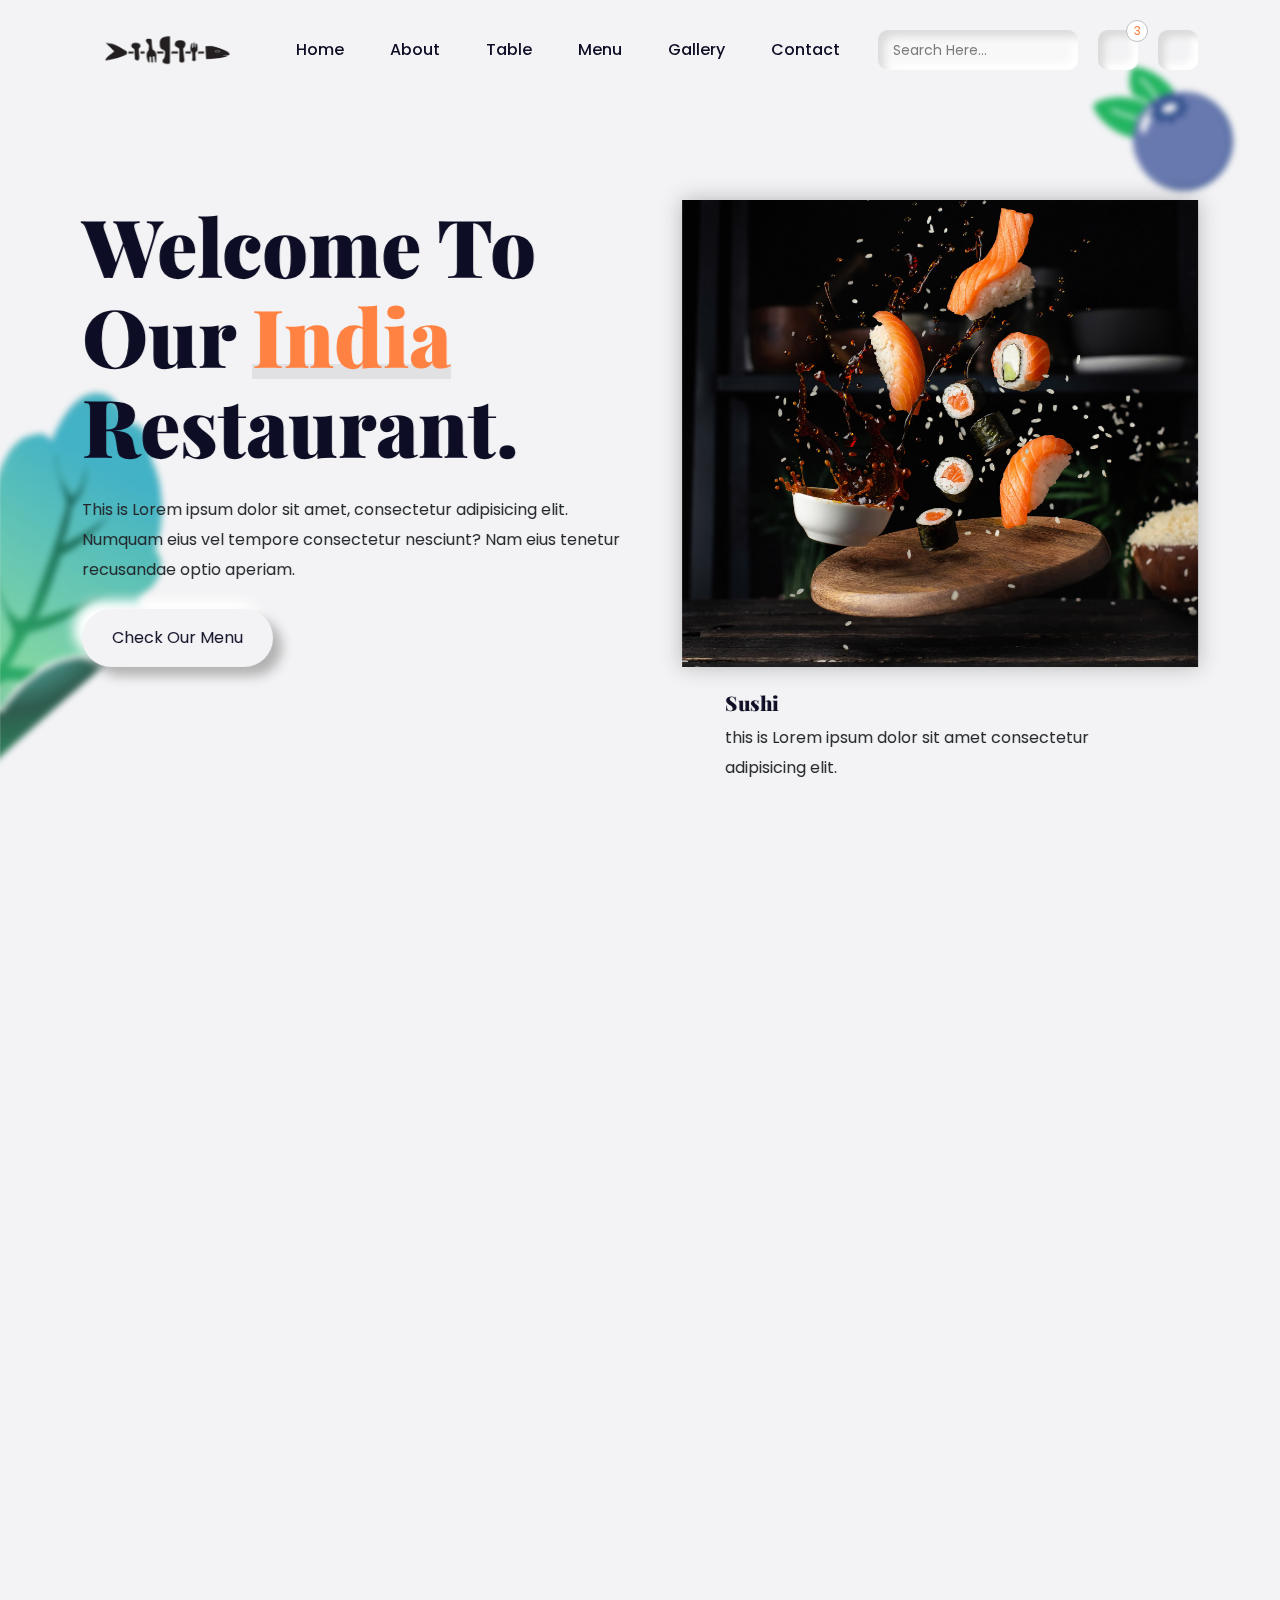
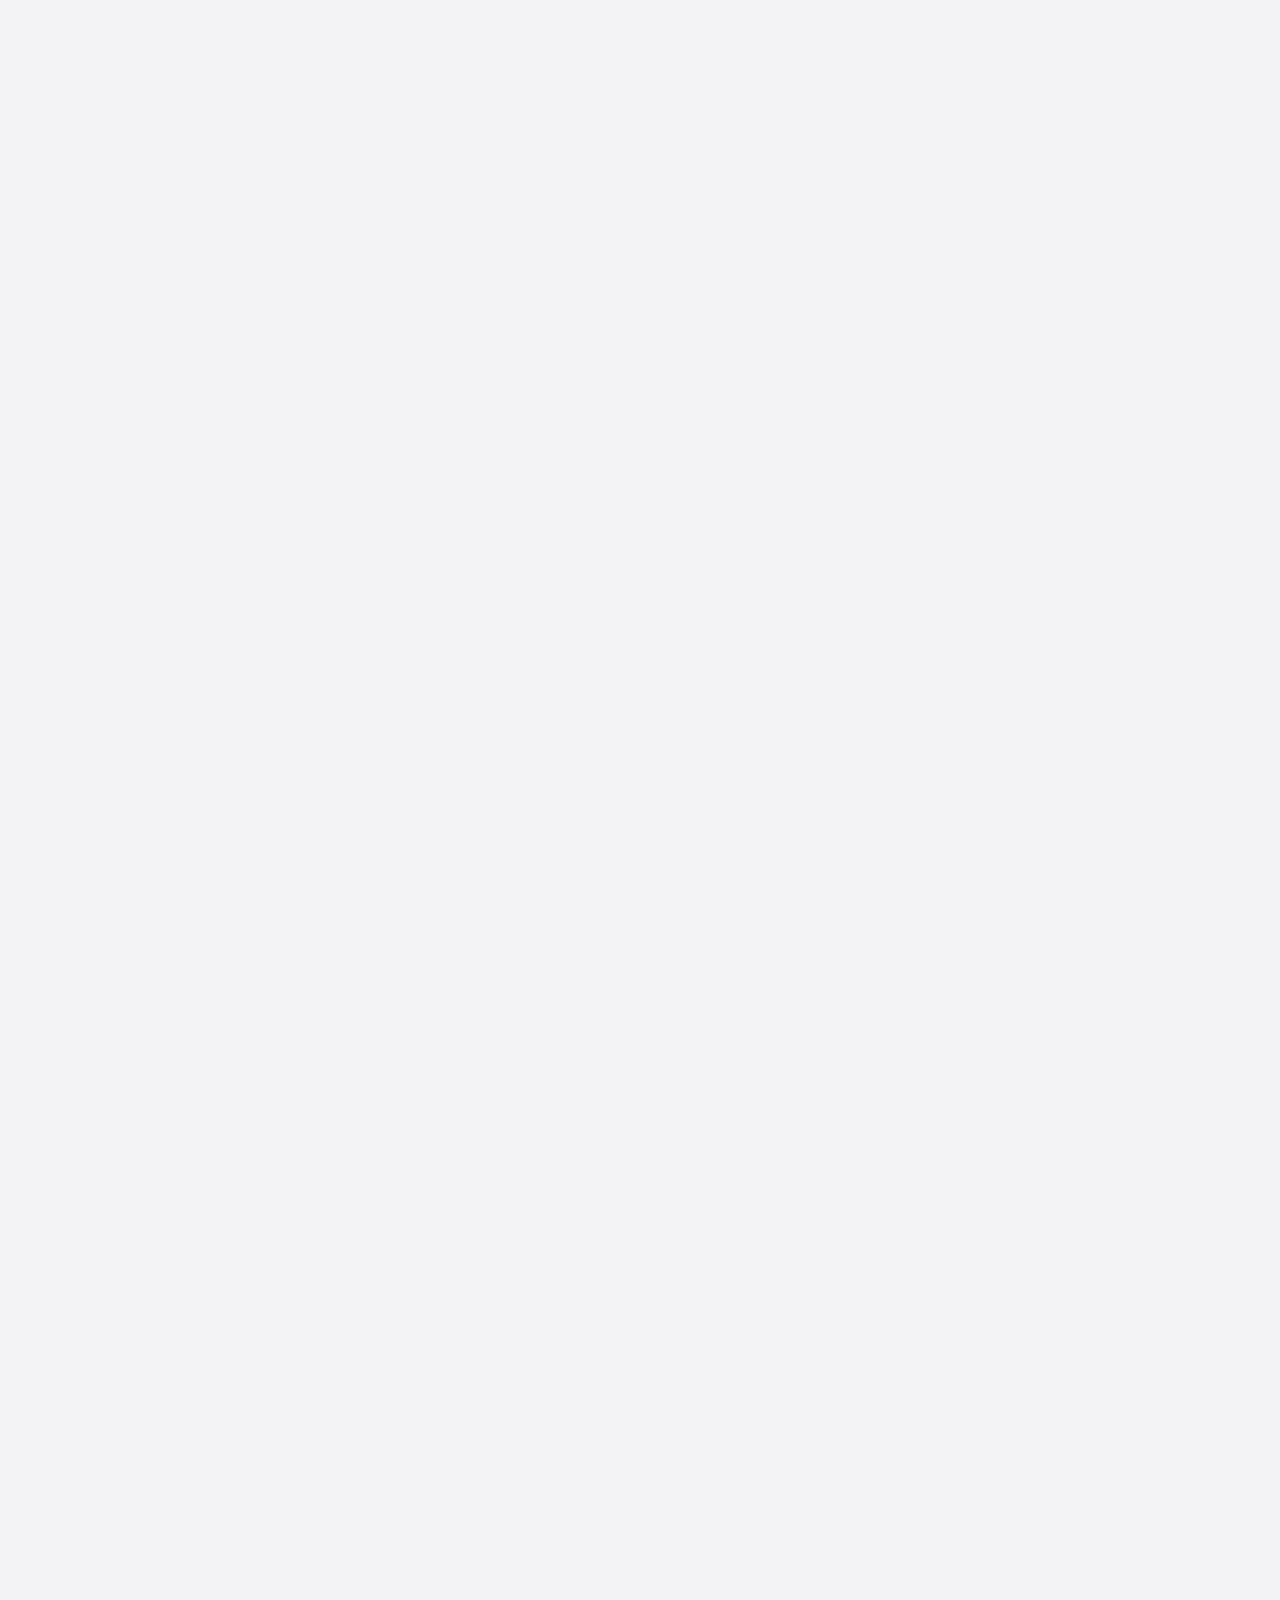
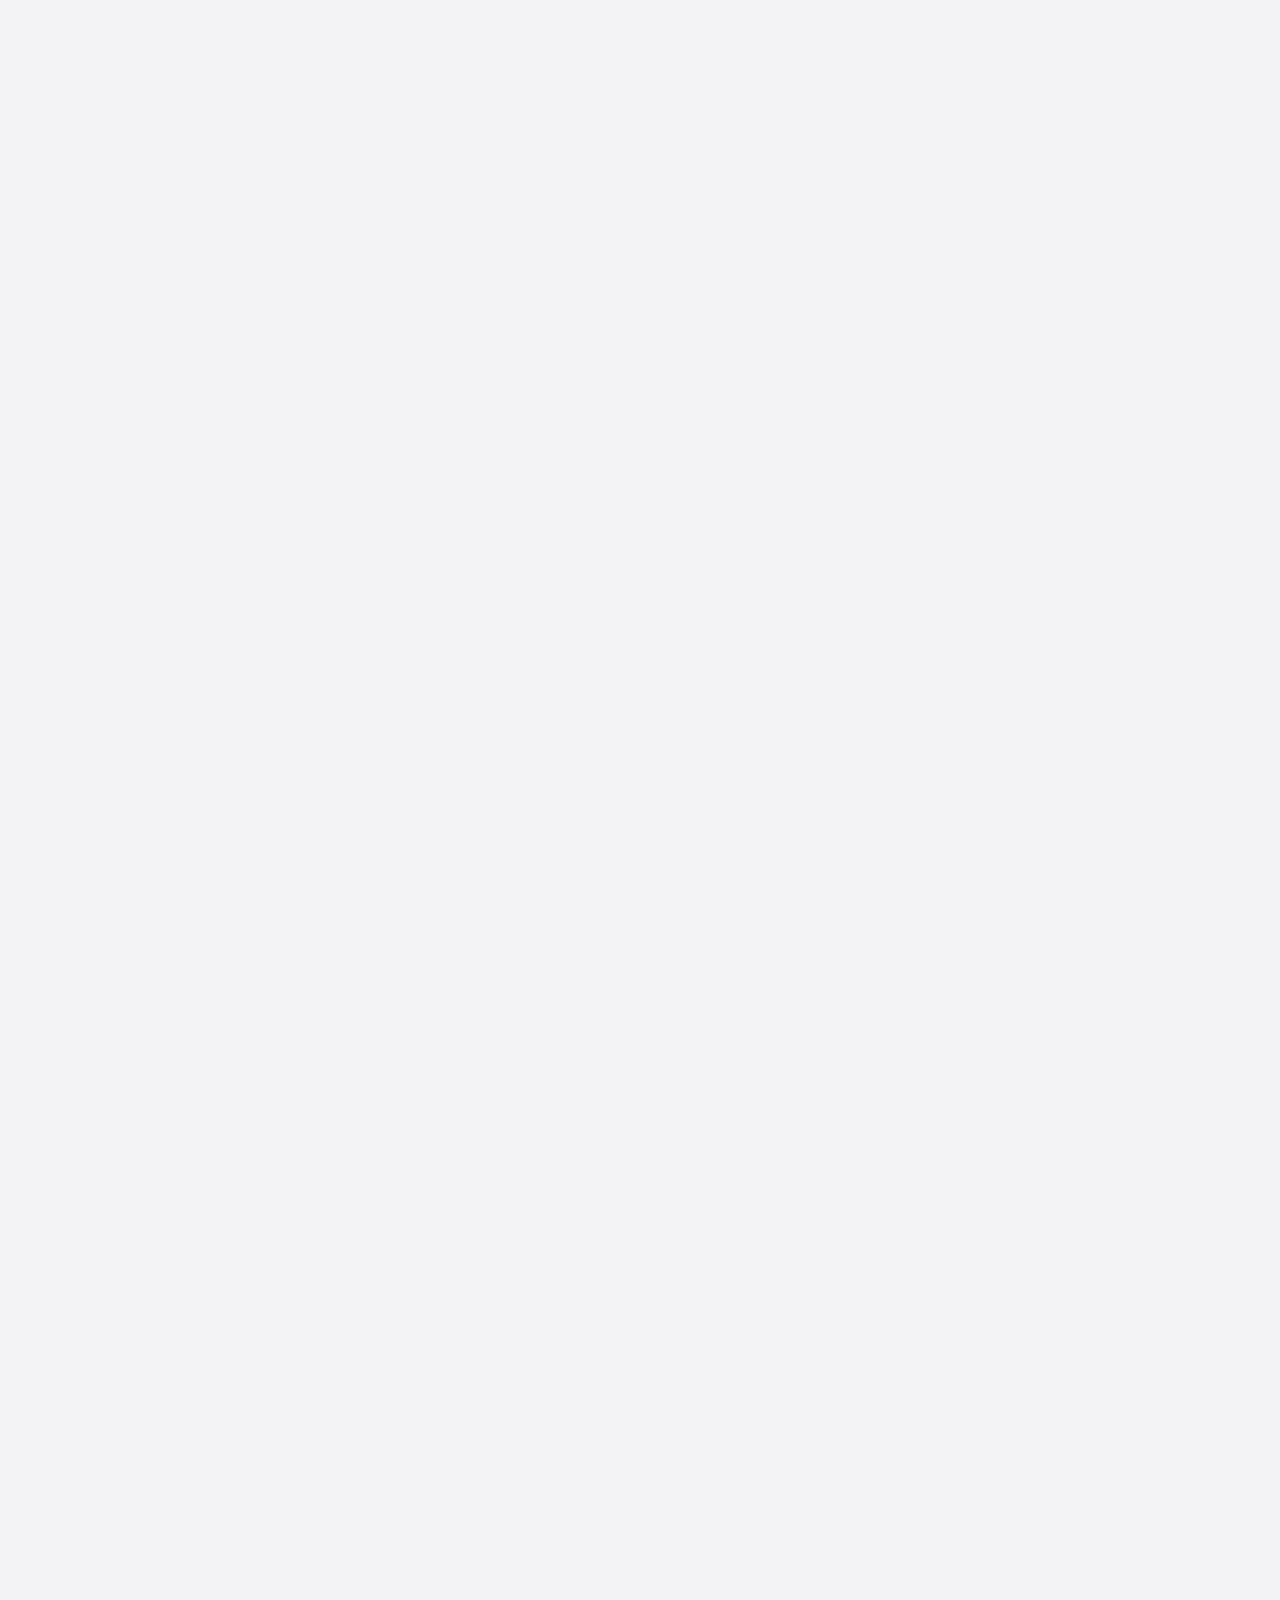
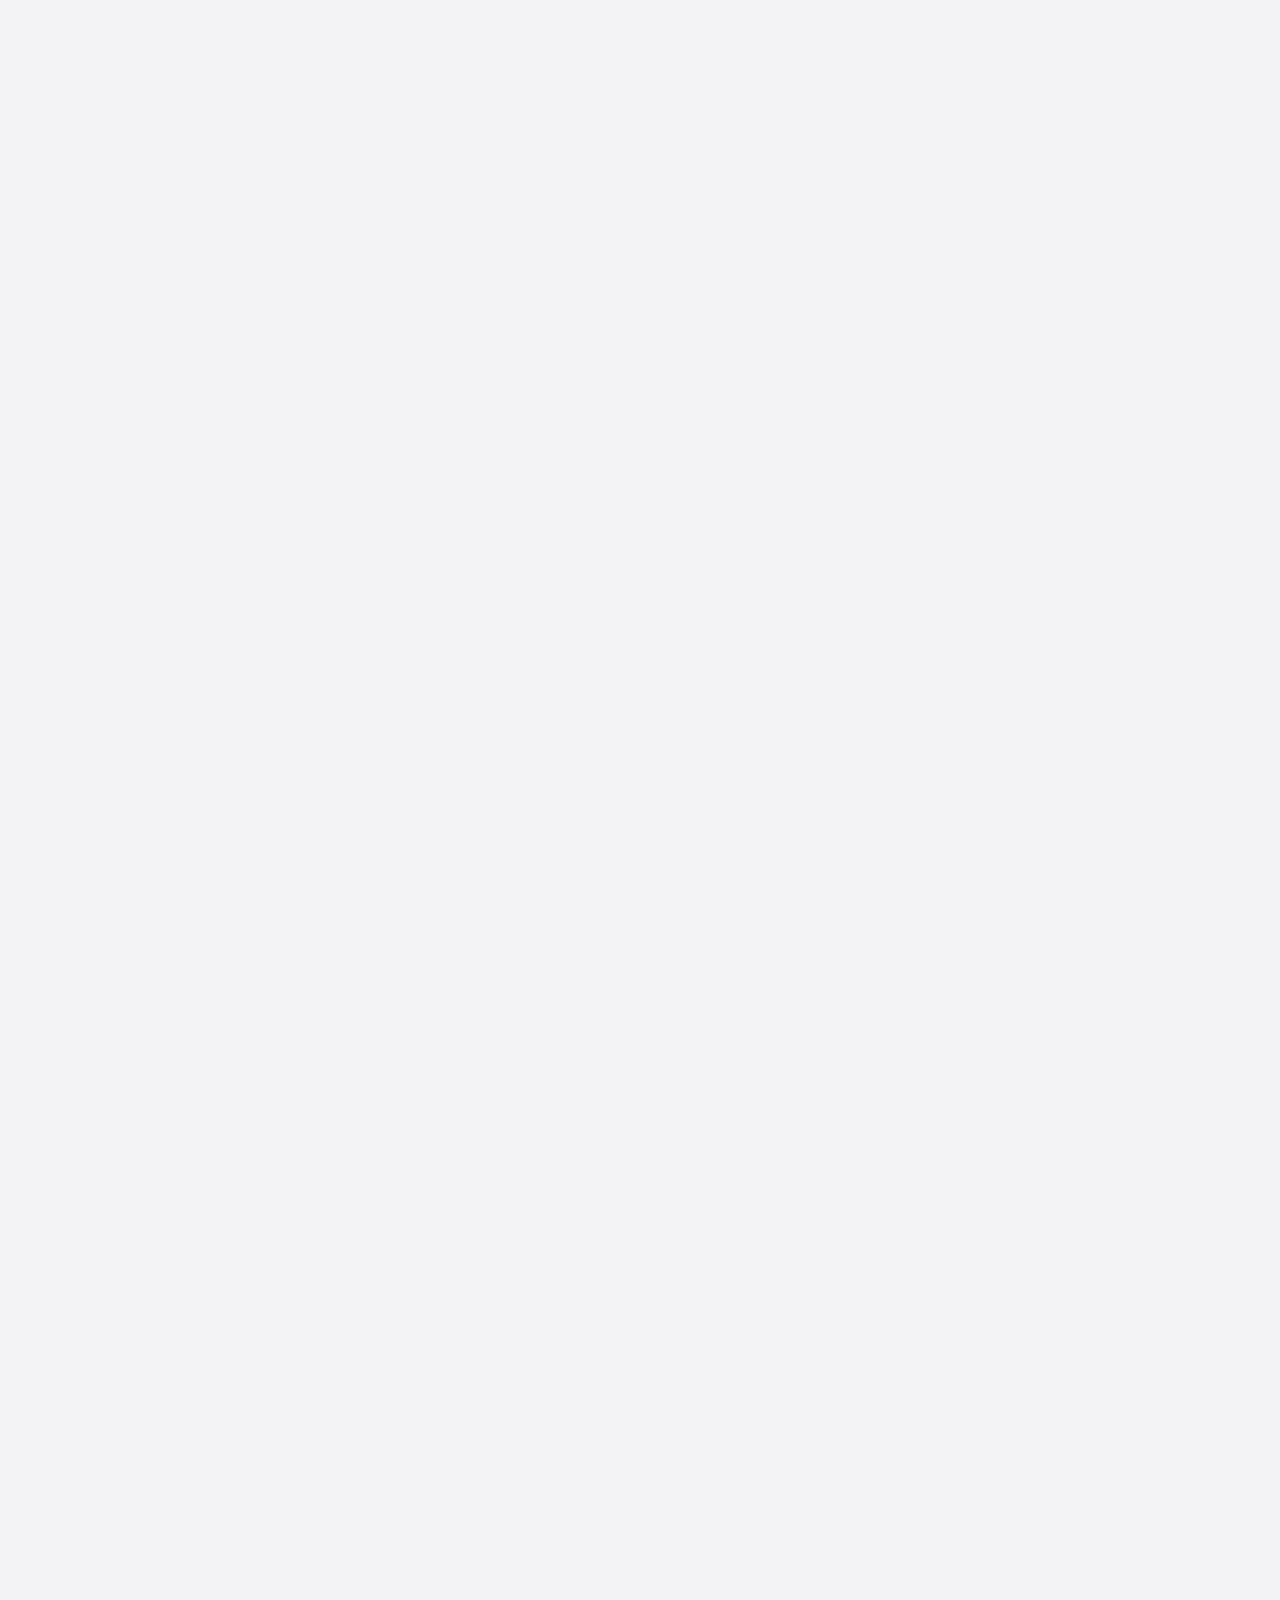
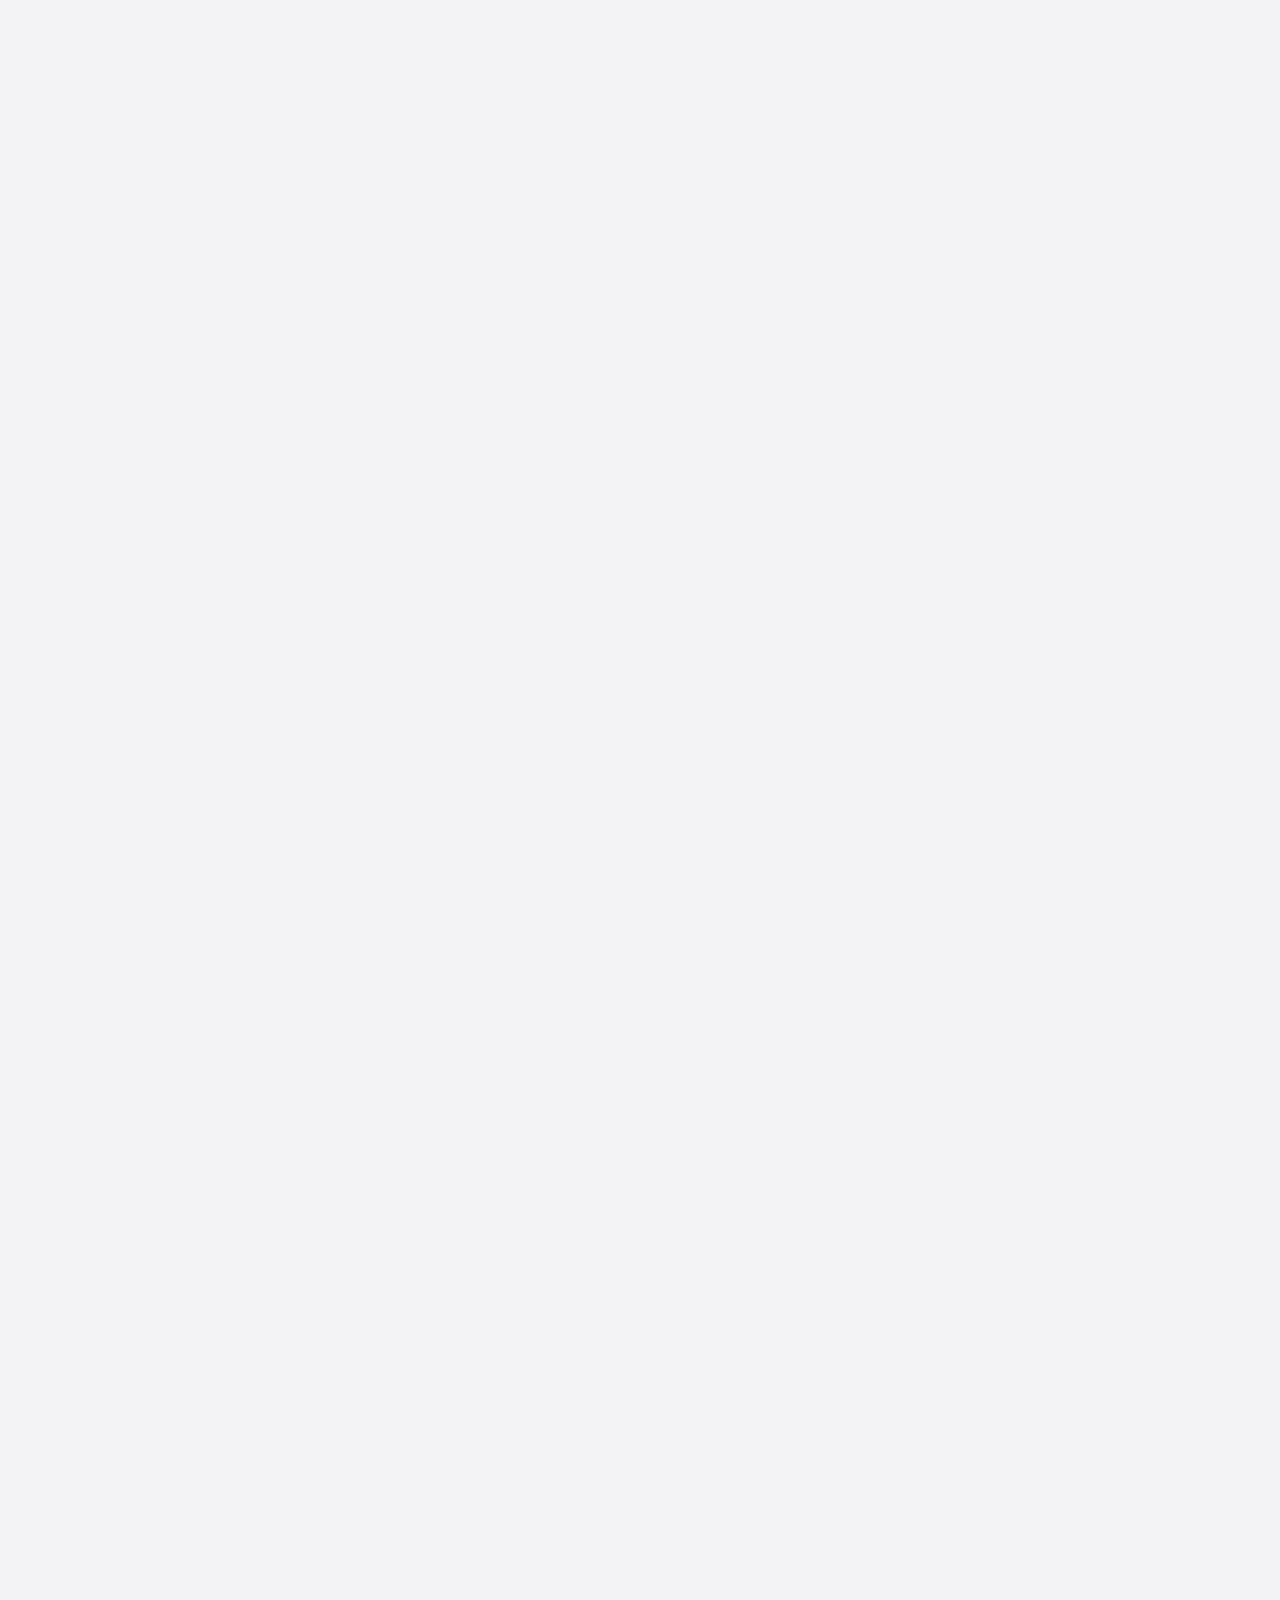
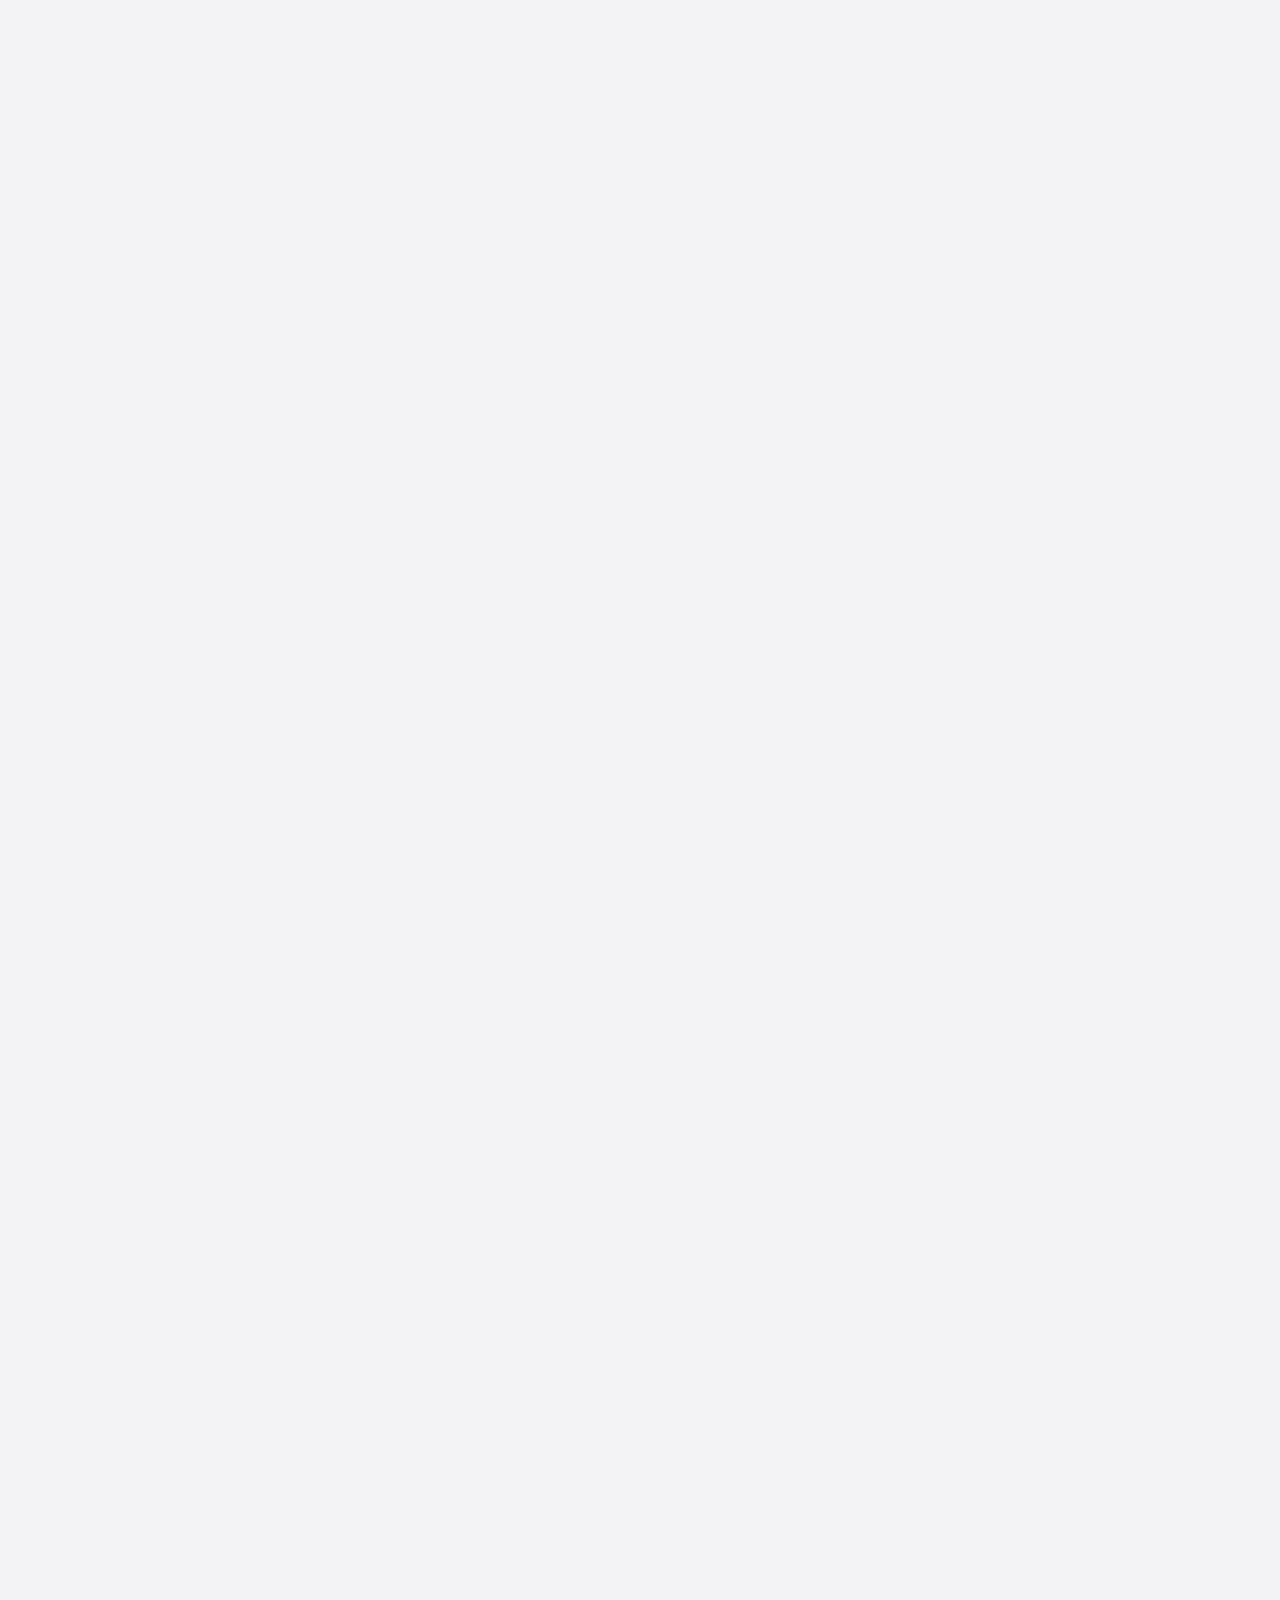
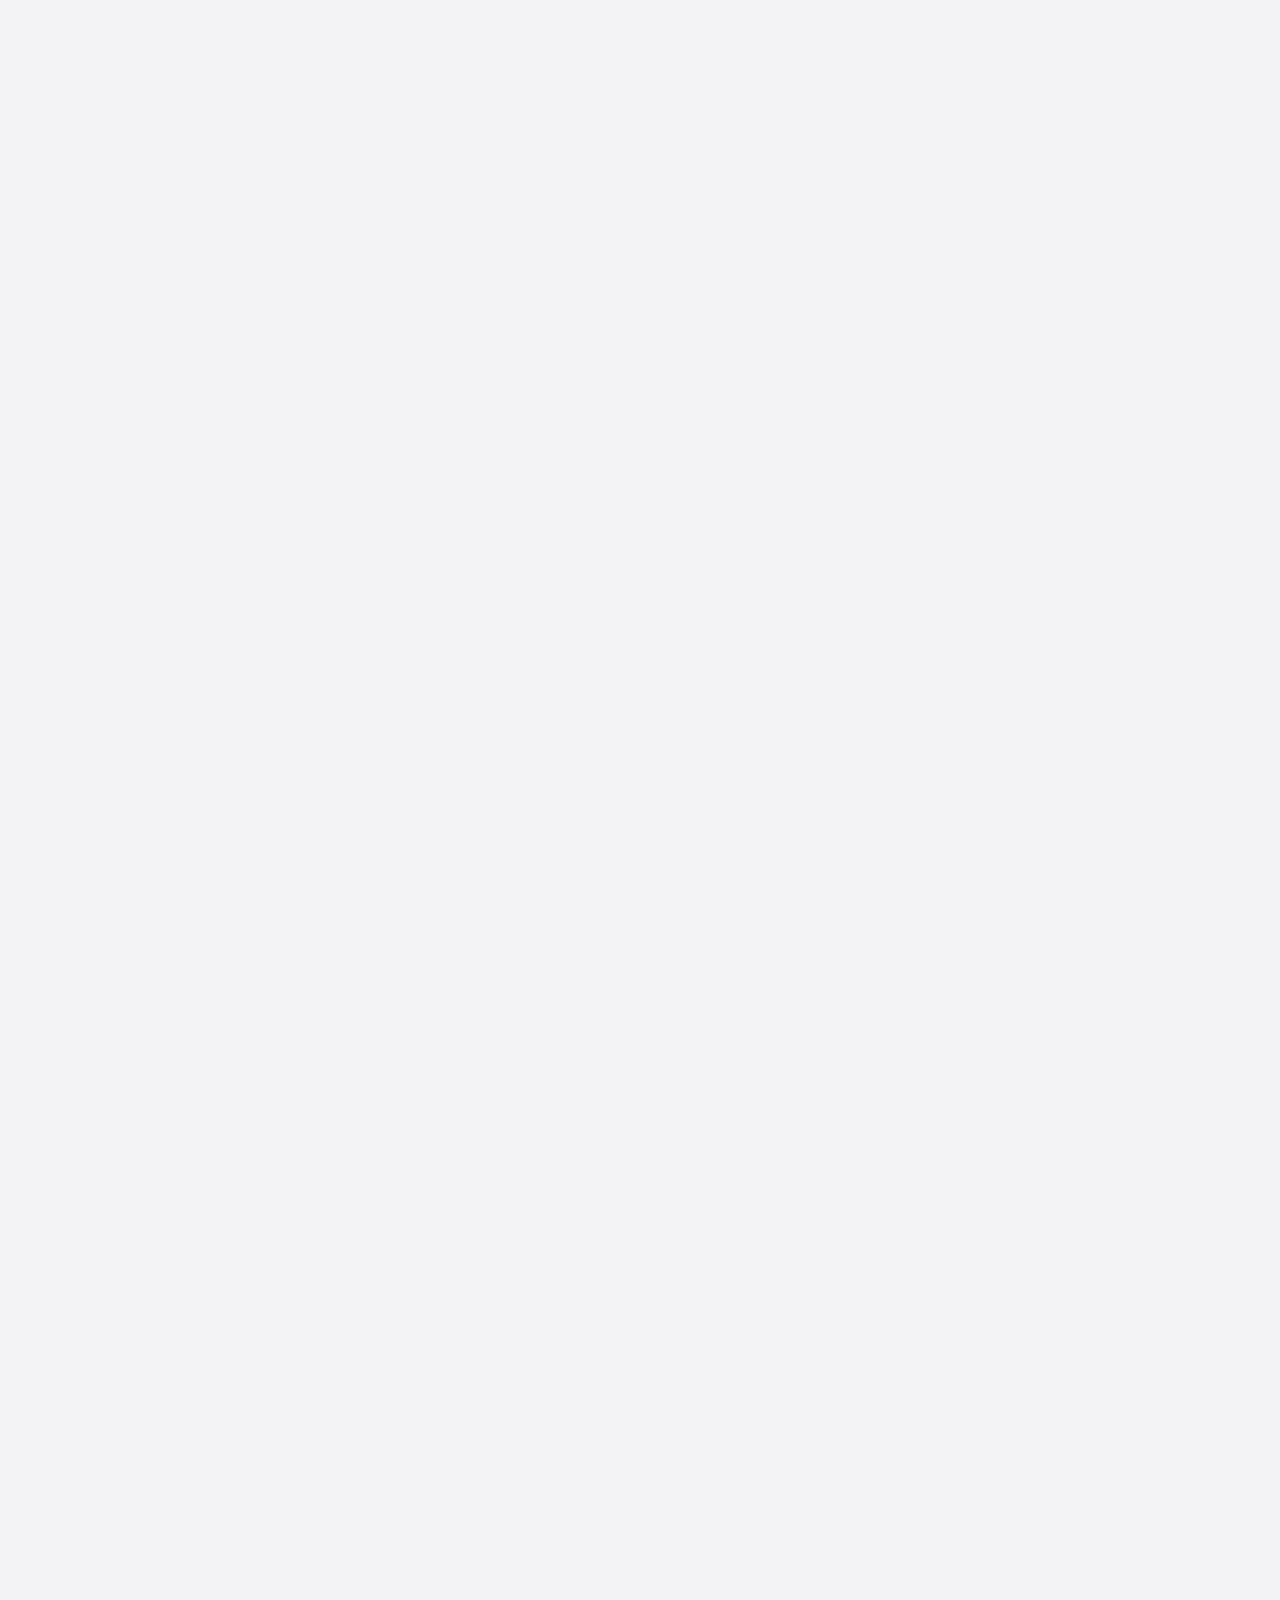
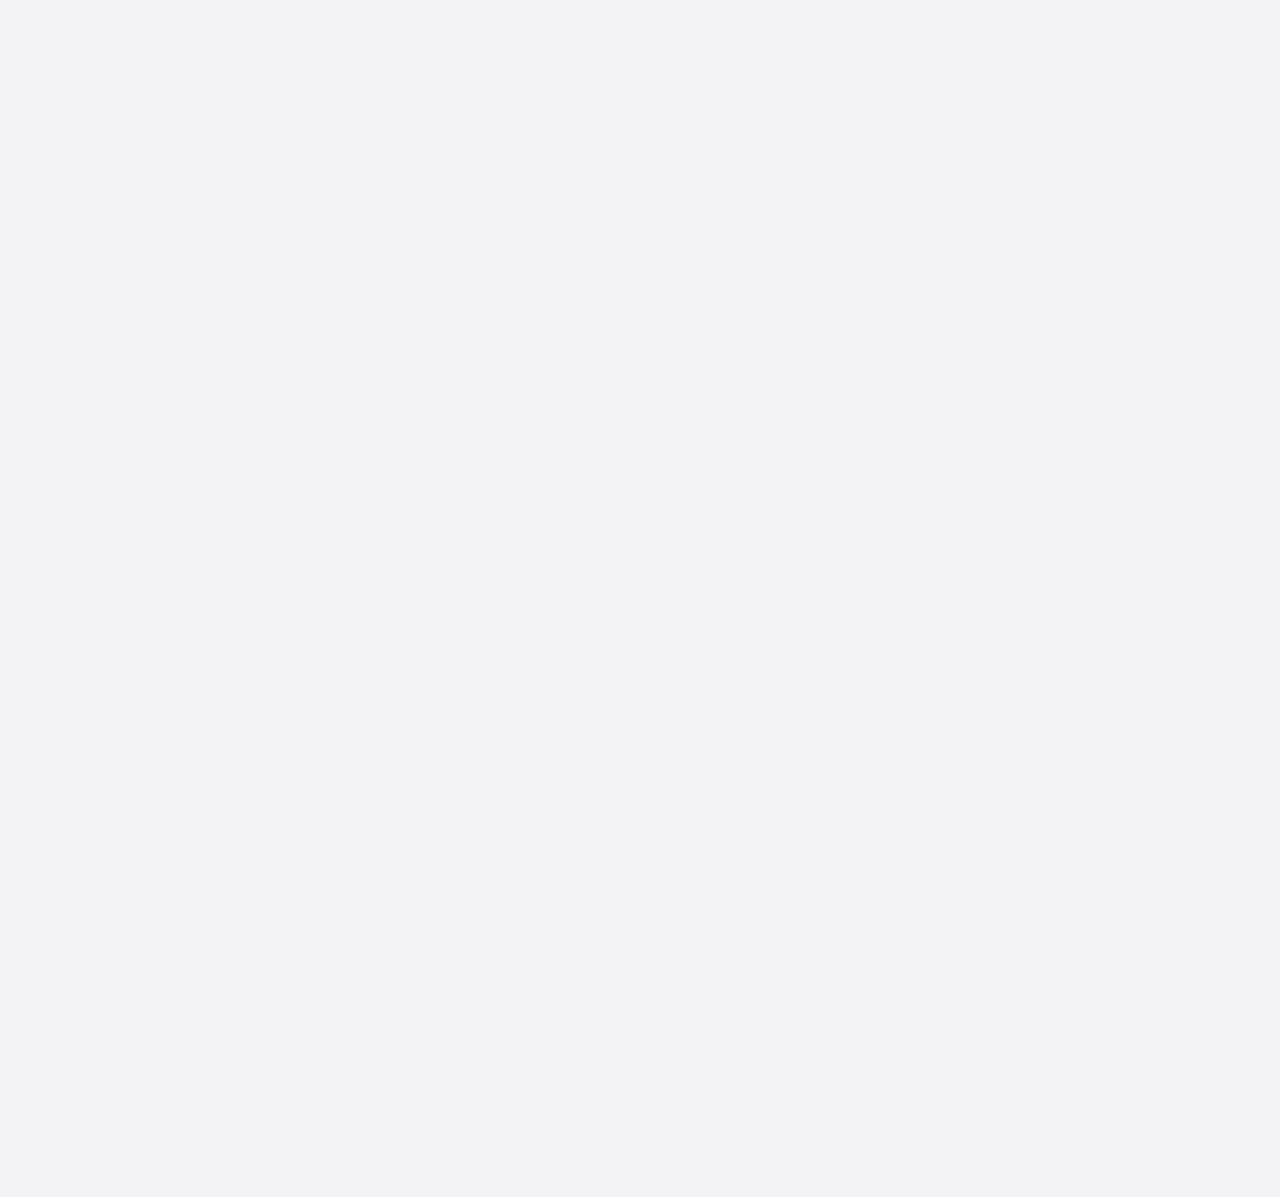
<file: index.html>
<!DOCTYPE html>
<html lang="en">

<head>
    <meta charset="UTF-8">
    <meta http-equiv="X-UA-Compatible" content="IE=edge">
    <meta name="viewport" content="width=device-width, initial-scale=1.0">
    <title>Food Website</title>
    <!-- for icons  -->
    <link rel="stylesheet" href="https://unicons.iconscout.com/release/v4.0.0/css/line.css">
    <!-- bootstrap  -->
    <link rel="stylesheet" href="assets/css/bootstrap.min.css">
    <!-- for swiper slider  -->
    <link rel="stylesheet" href="assets/css/swiper-bundle.min.css">

    <!-- fancy box  -->
    <link rel="stylesheet" href="assets/css/jquery.fancybox.min.css">
    <!-- custom css  -->
    <link rel="stylesheet" href="style.css">
</head>

<body class="body-fixed">
    <!-- start of header  -->
    <header class="site-header">
        <div class="container">
            <div class="row">
                <div class="col-lg-2">
                    <div class="header-logo">
                        <a href="index.html">
                            <img src="logo.png" width="160" height="36" alt="Logo">
                        </a>
                    </div>
                </div>
                <div class="col-lg-10">
                    <div class="main-navigation">
                        <button class="menu-toggle"><span></span><span></span></button>
                        <nav class="header-menu">
                            <ul class="menu food-nav-menu">
                                <li><a href="#home">Home</a></li>
                                <li><a href="#about">About</a></li>
                                <li><a href="./booking/booking.html">Table</a></li>
                                <li><a href="#menu">Menu</a></li>
                                <li><a href="#gallery">Gallery</a></li>
                                <!-- <li><a href="#blog">Boo</a></li> -->
                                <li><a href="#contact">Contact</a></li>
                            </ul>
                        </nav>
                        <div class="header-right">
                            <form action="#" class="header-search-form for-des">
                                <input type="search" class="form-input" placeholder="Search Here...">
                                <button type="submit">
                                    <i class="uil uil-search"></i>
                                </button>
                            </form>
                            <a href="javascript:void(0)" class="header-btn header-cart">
                                <i class="uil uil-shopping-bag"></i>
                                <span class="cart-number">3</span>
                            </a>
                            <a href="javascript:void(0)" class="header-btn">
                                <i class="uil uil-user-md"></i>
                            </a>
                        </div>
                    </div>
                </div>
            </div>
        </div>
    </header>
    <!-- header ends  -->

    <div id="viewport">
        <div id="js-scroll-content">
            <section class="main-banner" id="home">
                <div class="js-parallax-scene">
                    <div class="banner-shape-1 w-100" data-depth="0.30">
                        <img src="assets/images/berry.png" alt="">
                    </div>
                    <div class="banner-shape-2 w-100" data-depth="0.25">
                        <img src="assets/images/leaf.png" alt="">
                    </div>
                </div>
                <div class="sec-wp">
                    <div class="container">
                        <div class="row">
                            <div class="col-lg-6">
                                <div class="banner-text">
                                    <h1 class="h1-title">
                                        Welcome to our
                                        <span>India</span>
                                        restaurant.
                                    </h1>
                                    <p>This is Lorem ipsum dolor sit amet, consectetur adipisicing elit. Numquam eius
                                        vel tempore consectetur nesciunt? Nam eius tenetur recusandae optio aperiam.</p>
                                    <div class="banner-btn mt-4">
                                        <a href="#menu" class="sec-btn">Check our Menu</a>
                                    </div>
                                </div>
                            </div>
                            <div class="col-lg-6">
                                <div class="banner-img-wp">
                                    <div class="banner-img" style="background-image: url(assets/images/main-b.jpg);">
                                    </div>
                                </div>
                                <div class="banner-img-text mt-4 m-auto">
                                    <h5 class="h5-title">Sushi</h5>
                                    <p>this is Lorem ipsum dolor sit amet consectetur adipisicing elit.</p>
                                </div>
                            </div>
                        </div>
                    </div>
                </div>
            </section>


            <section class="brands-sec">
                <div class="container">
                    <div class="row">
                        <div class="col-lg-12">
                            <div class="brand-title mb-5">
                                <h5 class="h5-title">Trusted by 70+ companies</h5>
                            </div>
                            <div class="brands-row">
                                <div class="brands-box">
                                    <img src="assets/images/brands/b1.png" alt="">
                                </div>
                                <div class="brands-box">
                                    <img src="assets/images/brands/b2.png" alt="">
                                </div>
                                <div class="brands-box">
                                    <img src="assets/images/brands/b3.png" alt="">
                                </div>
                                <div class="brands-box">
                                    <img src="assets/images/brands/b4.png" alt="">
                                </div>
                                <div class="brands-box">
                                    <img src="assets/images/brands/b5.png" alt="">
                                </div>
                            </div>
                        </div>
                    </div>
                </div>
            </section>

            <section class="about-sec section" id="about">
                <div class="container">
                    <div class="row">
                        <div class="col-lg-12">
                            <div class="sec-title text-center mb-5">
                                <p class="sec-sub-title mb-3">About Us</p>
                                <h2 class="h2-title">Discover our <span>restaurant story</span></h2>
                                <div class="sec-title-shape mb-4">
                                    <img src="assets/images/title-shape.svg" alt="">
                                </div>
                                <p>This is Lorem ipsum dolor sit amet consectetur adipisicing elit. Saepe dolore at
                                    aspernatur eveniet temporibus placeat voluptatum quaerat accusamus possimus
                                    cupiditate, quidem impedit sed libero id perspiciatis esse earum repellat quam.
                                    Dolore modi temporibus quae possimus accusantium, cum corrupti sed deserunt iusto at
                                    sapiente nihil sint iste similique soluta dolor! Quod.</p>
                            </div>
                        </div>
                    </div>
                    <div class="row">
                        <div class="col-lg-8 m-auto">
                            <div class="about-video">
                                <div class="about-video-img" style="background-image: url(assets/images/about.jpg);">
                                </div>
                                <div class="play-btn-wp">
                                    <a href="assets/images/video.mp4" data-fancybox="video" class="play-btn">
                                        <i class="uil uil-play"></i>

                                    </a>
                                    <span>Watch The Recipe</span>
                                </div>
                            </div>
                        </div>
                    </div>
                </div>
            </section>

            <section style="background-image: url(assets/images/menu-bg.png);"
                class="our-menu section bg-light repeat-img" id="menu">
                <div class="sec-wp">
                    <div class="container">
                        <div class="row">
                            <div class="col-lg-12">
                                <div class="sec-title text-center mb-5">
                                    <p class="sec-sub-title mb-3">our menu</p>
                                    <h2 class="h2-title">wake up early, <span>eat fresh & healthy</span></h2>
                                    <div class="sec-title-shape mb-4">
                                        <img src="assets/images/title-shape.svg" alt="">
                                    </div>
                                </div>
                            </div>
                        </div>
                        <div class="menu-tab-wp">
                            <div class="row">
                                <div class="col-lg-12 m-auto">
                                    <div class="menu-tab text-center">
                                        <ul class="filters">
                                            <div class="filter-active"></div>
                                            <li class="filter" data-filter=".all, .breakfast, .lunch, .dinner">
                                                <img src="assets/images/menu-1.png" alt="">
                                                All
                                            </li>
                                            <li class="filter" data-filter=".breakfast">
                                                <img src="assets/images/menu-2.png" alt="">
                                                Breakfast
                                            </li>
                                            <li class="filter" data-filter=".lunch">
                                                <img src="assets/images/menu-3.png" alt="">
                                                Lunch
                                            </li>
                                            <li class="filter" data-filter=".dinner">
                                                <img src="assets/images/menu-4.png" alt="">
                                                Dinner
                                            </li>
                                        </ul>
                                    </div>
                                </div>
                            </div>
                        </div>
                        <div class="menu-list-row">
                            <div class="row g-xxl-5 bydefault_show" id="menu-dish">
                                <div class="col-lg-4 col-sm-6 dish-box-wp breakfast" data-cat="breakfast">
                                    <div class="dish-box text-center">
                                        <div class="dist-img">
                                            <img src="assets/images/dish/1.png" alt="">
                                        </div>
                                        <div class="dish-rating">
                                            5
                                            <i class="uil uil-star"></i>
                                        </div>
                                        <div class="dish-title">
                                            <h3 class="h3-title">Fresh Chicken Veggies</h3>
                                            <p>120 calories</p>
                                        </div>
                                        <div class="dish-info">
                                            <ul>
                                                <li>
                                                    <p>Type</p>
                                                    <b>Non Veg</b>
                                                </li>
                                                <li>
                                                    <p>Persons</p>
                                                    <b>2</b>
                                                </li>
                                            </ul>
                                        </div>
                                        <div class="dist-bottom-row">
                                            <ul>
                                                <li>
                                                    <b>Rs. 499</b>
                                                </li>
                                                <li>
                                                    <button class="dish-add-btn">
                                                        <i class="uil uil-plus"></i>
                                                    </button>
                                                </li>
                                            </ul>
                                        </div>
                                    </div>
                                </div>

                                <!-- 2 -->
                                <div class="col-lg-4 col-sm-6 dish-box-wp breakfast" data-cat="breakfast">
                                    <div class="dish-box text-center">
                                        <div class="dist-img">
                                            <img src="assets/images/dish/2.png" alt="">
                                        </div>
                                        <div class="dish-rating">
                                            4.3
                                            <i class="uil uil-star"></i>
                                        </div>
                                        <div class="dish-title">
                                            <h3 class="h3-title">Grilled Chicken</h3>
                                            <p>80 calories</p>
                                        </div>
                                        <div class="dish-info">
                                            <ul>
                                                <li>
                                                    <p>Type</p>
                                                    <b>Non Veg</b>
                                                </li>
                                                <li>
                                                    <p>Persons</p>
                                                    <b>1</b>
                                                </li>
                                            </ul>
                                        </div>
                                        <div class="dist-bottom-row">
                                            <ul>
                                                <li>
                                                    <b>Rs. 359</b>
                                                </li>
                                                <li>
                                                    <button class="dish-add-btn">
                                                        <i class="uil uil-plus"></i>
                                                    </button>
                                                </li>
                                            </ul>
                                        </div>
                                    </div>
                                </div>
                                <!-- 3 -->
                                <div class="col-lg-4 col-sm-6 dish-box-wp lunch" data-cat="lunch">
                                    <div class="dish-box text-center">
                                        <div class="dist-img">
                                            <img src="assets/images/dish/3.png" alt="">
                                        </div>
                                        <div class="dish-rating">
                                            4
                                            <i class="uil uil-star"></i>
                                        </div>
                                        <div class="dish-title">
                                            <h3 class="h3-title">Panner Noodles</h3>
                                            <p>100 calories</p>
                                        </div>
                                        <div class="dish-info">
                                            <ul>
                                                <li>
                                                    <p>Type</p>
                                                    <b>Veg</b>
                                                </li>
                                                <li>
                                                    <p>Persons</p>
                                                    <b>2</b>
                                                </li>
                                            </ul>
                                        </div>
                                        <div class="dist-bottom-row">
                                            <ul>
                                                <li>
                                                    <b>Rs. 149</b>
                                                </li>
                                                <li>
                                                    <button class="dish-add-btn">
                                                        <i class="uil uil-plus"></i>
                                                    </button>
                                                </li>
                                            </ul>
                                        </div>
                                    </div>
                                </div>

                                <!-- 4 -->
                                <div class="col-lg-4 col-sm-6 dish-box-wp lunch" data-cat="lunch">
                                    <div class="dish-box text-center">
                                        <div class="dist-img">
                                            <img src="assets/images/dish/4.png" alt="">
                                        </div>
                                        <div class="dish-rating">
                                            4.5
                                            <i class="uil uil-star"></i>
                                        </div>
                                        <div class="dish-title">
                                            <h3 class="h3-title">Chicken Noodles</h3>
                                            <p>120 calories</p>
                                        </div>
                                        <div class="dish-info">
                                            <ul>
                                                <li>
                                                    <p>Type</p>
                                                    <b>Non Veg</b>
                                                </li>
                                                <li>
                                                    <p>Persons</p>
                                                    <b>2</b>
                                                </li>
                                            </ul>
                                        </div>
                                        <div class="dist-bottom-row">
                                            <ul>
                                                <li>
                                                    <b>Rs. 379</b>
                                                </li>
                                                <li>
                                                    <button class="dish-add-btn">
                                                        <i class="uil uil-plus"></i>
                                                    </button>
                                                </li>
                                            </ul>
                                        </div>
                                    </div>
                                </div>

                                <!-- 5 -->
                                <div class="col-lg-4 col-sm-6 dish-box-wp dinner" data-cat="dinner">
                                    <div class="dish-box text-center">
                                        <div class="dist-img">
                                            <img src="assets/images/dish/5.png" alt="">
                                        </div>
                                        <div class="dish-rating">
                                            5
                                            <i class="uil uil-star"></i>
                                        </div>
                                        <div class="dish-title">
                                            <h3 class="h3-title">Bread Boiled Egg</h3>
                                            <p>120 calories</p>
                                        </div>
                                        <div class="dish-info">
                                            <ul>
                                                <li>
                                                    <p>Type</p>
                                                    <b>Non Veg</b>
                                                </li>
                                                <li>
                                                    <p>Persons</p>
                                                    <b>2</b>
                                                </li>
                                            </ul>
                                        </div>
                                        <div class="dist-bottom-row">
                                            <ul>
                                                <li>
                                                    <b>Rs. 99</b>
                                                </li>
                                                <li>
                                                    <button class="dish-add-btn">
                                                        <i class="uil uil-plus"></i>
                                                    </button>
                                                </li>
                                            </ul>
                                        </div>
                                    </div>
                                </div>
                                <!-- 6 -->
                                <div class="col-lg-4 col-sm-6 dish-box-wp dinner" data-cat="dinner">
                                    <div class="dish-box text-center">
                                        <div class="dist-img">
                                            <img src="assets/images/dish/6.png" alt="">
                                        </div>
                                        <div class="dish-rating">
                                            5
                                            <i class="uil uil-star"></i>
                                        </div>
                                        <div class="dish-title">
                                            <h3 class="h3-title">Immunity Dish</h3>
                                            <p>120 calories</p>
                                        </div>
                                        <div class="dish-info">
                                            <ul>
                                                <li>
                                                    <p>Type</p>
                                                    <b>Veg</b>
                                                </li>
                                                <li>
                                                    <p>Persons</p>
                                                    <b>2</b>
                                                </li>
                                            </ul>
                                        </div>
                                        <div class="dist-bottom-row">
                                            <ul>
                                                <li>
                                                    <b>Rs. 159</b>
                                                </li>
                                                <li>
                                                    <button class="dish-add-btn">
                                                        <i class="uil uil-plus"></i>
                                                    </button>
                                                </li>
                                            </ul>
                                        </div>
                                    </div>
                                </div>
                            </div>
                        </div>
                    </div>
                </div>
            </section>

            <section class="two-col-sec section">
                <div class="container">
                    <div class="row align-items-center">
                        <div class="col-lg-5">
                            <div class="sec-img mt-5">
                                <img src="assets/images/pizza.png" alt="">
                            </div>
                        </div>
                        <div class="col-lg-7">
                            <div class="sec-text">
                                <h2 class="xxl-title">Chicken Pepperoni</h2>
                                <p>This is Lorem ipsum dolor sit amet consectetur adipisicing elit. Amet dolores
                                    eligendi earum eveniet soluta officiis asperiores repellat, eum praesentium nihil
                                    totam. Non ipsa expedita repellat atque mollitia praesentium assumenda quo
                                    distinctio excepturi nobis tenetur, cum ab vitae fugiat hic aspernatur? Quos
                                    laboriosam, repudiandae exercitationem atque a excepturi vel. Voluptas, ipsa.</p>
                                <p>This is Lorem ipsum dolor sit amet consectetur adipisicing elit. At fugit laborum
                                    voluptas magnam sed ad illum? Minus officiis quod deserunt.</p>

                            </div>
                        </div>
                    </div>
                </div>
            </section>

            <section class="two-col-sec section pt-0">
                <div class="container">
                    <div class="row align-items-center">
                        <div class="col-lg-6 order-lg-1 order-2">
                            <div class="sec-text">
                                <h2 class="xxl-title">Chicken Pepperoni</h2>
                                <p>This is Lorem ipsum dolor sit amet consectetur adipisicing elit. Amet dolores
                                    eligendi earum eveniet soluta officiis asperiores repellat, eum praesentium nihil
                                    totam. Non ipsa expedita repellat atque mollitia praesentium assumenda quo
                                    distinctio excepturi nobis tenetur, cum ab vitae fugiat hic aspernatur? Quos
                                    laboriosam, repudiandae exercitationem atque a excepturi vel. Voluptas, ipsa.</p>
                                <p>This is Lorem ipsum dolor sit amet consectetur adipisicing elit. At fugit laborum
                                    voluptas magnam sed ad illum? Minus officiis quod deserunt.</p>
                            </div>
                        </div>
                        <div class="col-lg-6 order-lg-2 order-1">
                            <div class="sec-img">
                                <img src="assets/images/sushi.png" alt="">
                            </div>
                        </div>
                    </div>
                </div>
            </section>

            <section class="book-table section bg-light">
                <div class="book-table-shape">
                    <img src="assets/images/table-leaves-shape.png" alt="">
                </div>

                <div class="book-table-shape book-table-shape2">
                    <img src="assets/images/table-leaves-shape.png" alt="">
                </div>

                <div class="sec-wp">
                    <div class="container">
                        <div class="row">
                            <div class="col-lg-12">
                                <div class="sec-title text-center mb-5">
                                    <p class="sec-sub-title mb-3">Book Table</p>
                                    <h2 class="h2-title">Opening Table</h2>
                                    <div class="sec-title-shape mb-4">
                                        <img src="assets/images/title-shape.svg" alt="">
                                    </div>
                                </div>
                            </div>
                        </div>

                        <div class="book-table-info">
                            <div class="row align-items-center">
                                <div class="col-lg-4">
                                    <div class="table-title text-center">
                                        <h3>Monday to Thrusday</h3>
                                        <p>9:00 am - 22:00 pm</p>
                                    </div>
                                </div>
                                <div class="col-lg-4">
                                    <div class="call-now text-center">
                                        <i class="uil uil-phone"></i>
                                        <a href="tel:+91-8866998866">+91 - 8866998866</a>
                                    </div>
                                </div>
                                <div class="col-lg-4">
                                    <div class="table-title text-center">
                                        <h3>Friday to Sunday</h3>
                                        <p>11::00 am to 20:00 pm</p>
                                    </div>
                                </div>
                            </div>
                        </div>

                        <div class="row" id="gallery">
                            <div class="col-lg-10 m-auto">
                                <div class="book-table-img-slider" id="icon">
                                    <div class="swiper-wrapper">
                                        <a href="assets/images/bt1.jpg" data-fancybox="table-slider"
                                            class="book-table-img back-img swiper-slide"
                                            style="background-image: url(assets/images/bt1.jpg)"></a>
                                        <a href="assets/images/bt2.jpg" data-fancybox="table-slider"
                                            class="book-table-img back-img swiper-slide"
                                            style="background-image: url(assets/images/bt2.jpg)"></a>
                                        <a href="assets/images/bt3.jpg" data-fancybox="table-slider"
                                            class="book-table-img back-img swiper-slide"
                                            style="background-image: url(assets/images/bt3.jpg)"></a>
                                        <a href="assets/images/bt4.jpg" data-fancybox="table-slider"
                                            class="book-table-img back-img swiper-slide"
                                            style="background-image: url(assets/images/bt4.jpg)"></a>
                                        <a href="assets/images/bt1.jpg" data-fancybox="table-slider"
                                            class="book-table-img back-img swiper-slide"
                                            style="background-image: url(assets/images/bt1.jpg)"></a>
                                        <a href="assets/images/bt2.jpg" data-fancybox="table-slider"
                                            class="book-table-img back-img swiper-slide"
                                            style="background-image: url(assets/images/bt2.jpg)"></a>
                                        <a href="assets/images/bt3.jpg" data-fancybox="table-slider"
                                            class="book-table-img back-img swiper-slide"
                                            style="background-image: url(assets/images/bt3.jpg)"></a>
                                        <a href="assets/images/bt4.jpg" data-fancybox="table-slider"
                                            class="book-table-img back-img swiper-slide"
                                            style="background-image: url(assets/images/bt4.jpg)"></a>
                                    </div>

                                    <div class="swiper-button-wp">
                                        <div class="swiper-button-prev swiper-button">
                                            <i class="uil uil-angle-left"></i>
                                        </div>
                                        <div class="swiper-button-next swiper-button">
                                            <i class="uil uil-angle-right"></i>
                                        </div>
                                    </div>
                                    <div class="swiper-pagination"></div>
                                </div>
                            </div>
                        </div>


                    </div>
                </div>

            </section>

            <section class="our-team section">
                <div class="sec-wp">
                    <div class="container">
                        <div class="row">
                            <div class="col-lg-12">
                                <div class="sec-title text-center mb-5">
                                    <p class="sec-sub-title mb-3">Our Team</p>
                                    <h2 class="h2-title">Meet our Chefs</h2>
                                    <div class="sec-title-shape mb-4">
                                        <img src="assets/images/title-shape.svg" alt="">
                                    </div>
                                </div>
                            </div>
                        </div>
                        <div class="row team-slider">
                            <div class="swiper-wrapper">
                                <div class="col-lg-4 swiper-slide">
                                    <div class="team-box text-center">
                                        <div style="background-image: url(assets/images/chef/c1.jpg);"
                                            class="team-img back-img">

                                        </div>
                                        <h3 class="h3-title">Nilay Hirpara</h3>
                                        <div class="social-icon">
                                            <ul>
                                                <li>
                                                    <a href="#"><i class="uil uil-facebook-f"></i></a>
                                                </li>
                                                <li>
                                                    <a href="#">
                                                        <i class="uil uil-instagram"></i>
                                                    </a>
                                                </li>
                                                <li>
                                                    <a href="#">
                                                        <i class="uil uil-youtube"></i>
                                                    </a>
                                                </li>
                                            </ul>
                                        </div>
                                    </div>
                                </div>
                                <div class="col-lg-4 swiper-slide">
                                    <div class="team-box text-center">
                                        <div style="background-image: url(assets/images/chef/c2.jpg);"
                                            class="team-img back-img">

                                        </div>
                                        <h3 class="h3-title">Ravi Kumawat</h3>
                                        <div class="social-icon">
                                            <ul>
                                                <li>
                                                    <a href="#"><i class="uil uil-facebook-f"></i></a>
                                                </li>
                                                <li>
                                                    <a href="#">
                                                        <i class="uil uil-instagram"></i>
                                                    </a>
                                                </li>
                                                <li>
                                                    <a href="#">
                                                        <i class="uil uil-youtube"></i>
                                                    </a>
                                                </li>
                                            </ul>
                                        </div>
                                    </div>
                                </div>
                                <div class="col-lg-4 swiper-slide">
                                    <div class="team-box text-center">
                                        <div style="background-image: url(assets/images/chef/c3.jpg);"
                                            class="team-img back-img">

                                        </div>
                                        <h3 class="h3-title">Navnit Kumar</h3>
                                        <div class="social-icon">
                                            <ul>
                                                <li>
                                                    <a href="#"><i class="uil uil-facebook-f"></i></a>
                                                </li>
                                                <li>
                                                    <a href="#">
                                                        <i class="uil uil-instagram"></i>
                                                    </a>
                                                </li>
                                                <li>
                                                    <a href="#">
                                                        <i class="uil uil-youtube"></i>
                                                    </a>
                                                </li>
                                            </ul>
                                        </div>
                                    </div>
                                </div>
                                <div class="col-lg-4 swiper-slide">
                                    <div class="team-box text-center">
                                        <div style="background-image: url(assets/images/chef/c4.jpg);"
                                            class="team-img back-img">

                                        </div>
                                        <h3 class="h3-title">Pranav Badgal</h3>
                                        <div class="social-icon">
                                            <ul>
                                                <li>
                                                    <a href="#"><i class="uil uil-facebook-f"></i></a>
                                                </li>
                                                <li>
                                                    <a href="#">
                                                        <i class="uil uil-instagram"></i>
                                                    </a>
                                                </li>
                                                <li>
                                                    <a href="#">
                                                        <i class="uil uil-youtube"></i>
                                                    </a>
                                                </li>
                                            </ul>
                                        </div>
                                    </div>
                                </div>
                                <div class="col-lg-4 swiper-slide">
                                    <div class="team-box text-center">
                                        <div style="background-image: url(assets/images/chef/c5.jpg);"
                                            class="team-img back-img">

                                        </div>
                                        <h3 class="h3-title">Priyotosh Dey</h3>
                                        <div class="social-icon">
                                            <ul>
                                                <li>
                                                    <a href="#"><i class="uil uil-facebook-f"></i></a>
                                                </li>
                                                <li>
                                                    <a href="#">
                                                        <i class="uil uil-instagram"></i>
                                                    </a>
                                                </li>
                                                <li>
                                                    <a href="#">
                                                        <i class="uil uil-youtube"></i>
                                                    </a>
                                                </li>
                                            </ul>
                                        </div>
                                    </div>
                                </div>
                            </div>
                            <div class="swiper-button-wp">
                                <div class="swiper-button-prev swiper-button">
                                    <i class="uil uil-angle-left"></i>
                                </div>
                                <div class="swiper-button-next swiper-button">
                                    <i class="uil uil-angle-right"></i>
                                </div>
                            </div>
                            <div class="swiper-pagination"></div>
                        </div>
                    </div>
                </div>
            </section>

            <section class="testimonials section bg-light">
                <div class="sec-wp">
                    <div class="container">
                        <div class="row">
                            <div class="col-lg-12">
                                <div class="sec-title text-center mb-5">
                                    <p class="sec-sub-title mb-3">What they say</p>
                                    <h2 class="h2-title">What our customers <span>say about us</span></h2>
                                    <div class="sec-title-shape mb-4">
                                        <img src="assets/images/title-shape.svg" alt="">
                                    </div>
                                </div>
                            </div>
                        </div>
                        <div class="row">
                            <div class="col-lg-5">
                                <div class="testimonials-img">
                                    <img src="assets/images/testimonial-img.png" alt="">
                                </div>
                            </div>
                            <div class="col-lg-7">
                                <div class="row">
                                    <div class="col-sm-6">
                                        <div class="testimonials-box">
                                            <div class="testimonial-box-top">
                                                <div class="testimonials-box-img back-img"
                                                    style="background-image: url(assets/images/testimonials/t1.jpg);">
                                                </div>
                                                <div class="star-rating-wp">
                                                    <div class="star-rating">
                                                        <span class="star-rating__fill" style="width:85%"></span>
                                                    </div>
                                                </div>

                                            </div>
                                            <div class="testimonials-box-text">
                                                <h3 class="h3-title">
                                                    Nilay Hirpara
                                                </h3>
                                                <p>Lorem, ipsum dolor sit amet consectetur adipisicing elit. Itaque,
                                                    quisquam.</p>
                                            </div>
                                        </div>
                                    </div>
                                    <div class="col-sm-6">
                                        <div class="testimonials-box">
                                            <div class="testimonial-box-top">
                                                <div class="testimonials-box-img back-img"
                                                    style="background-image: url(assets/images/testimonials/t2.jpg);">
                                                </div>
                                                <div class="star-rating-wp">
                                                    <div class="star-rating">
                                                        <span class="star-rating__fill" style="width:80%"></span>
                                                    </div>
                                                </div>

                                            </div>
                                            <div class="testimonials-box-text">
                                                <h3 class="h3-title">
                                                    Ravi Kumawat
                                                </h3>
                                                <p>Lorem, ipsum dolor sit amet consectetur adipisicing elit. Itaque,
                                                    quisquam.</p>
                                            </div>
                                        </div>
                                    </div>
                                    <div class="col-sm-6">
                                        <div class="testimonials-box">
                                            <div class="testimonial-box-top">
                                                <div class="testimonials-box-img back-img"
                                                    style="background-image: url(assets/images/testimonials/t3.jpg);">
                                                </div>
                                                <div class="star-rating-wp">
                                                    <div class="star-rating">
                                                        <span class="star-rating__fill" style="width:89%"></span>
                                                    </div>
                                                </div>

                                            </div>
                                            <div class="testimonials-box-text">
                                                <h3 class="h3-title">
                                                    Navnit Kumar
                                                </h3>
                                                <p>Lorem, ipsum dolor sit amet consectetur adipisicing elit. Itaque,
                                                    quisquam.</p>
                                            </div>
                                        </div>
                                    </div>
                                    <div class="col-sm-6">
                                        <div class="testimonials-box">
                                            <div class="testimonial-box-top">
                                                <div class="testimonials-box-img back-img"
                                                    style="background-image: url(assets/images/testimonials/t4.jpg);">
                                                </div>
                                                <div class="star-rating-wp">
                                                    <div class="star-rating">
                                                        <span class="star-rating__fill" style="width:100%"></span>
                                                    </div>
                                                </div>

                                            </div>
                                            <div class="testimonials-box-text">
                                                <h3 class="h3-title">
                                                    Somyadeep Bhowmik
                                                </h3>
                                                <p>Lorem, ipsum dolor sit amet consectetur adipisicing elit. Itaque,
                                                    quisquam.</p>
                                            </div>
                                        </div>
                                    </div>
                                </div>
                            </div>
                        </div>
                    </div>
                </div>
            </section>

            <section class="faq-sec section-repeat-img" style="background-image: url(assets/images/faq-bg.png);">
                <div class="sec-wp">
                    <div class="container">
                        <div class="row">
                            <div class="col-lg-12">
                                <div class="sec-title text-center mb-5">
                                    <p class="sec-sub-title mb-3">faqs</p>
                                    <h2 class="h2-title">Frequently <span>asked questions</span></h2>
                                    <div class="sec-title-shape mb-4">
                                        <img src="assets/images/title-shape.svg" alt="">
                                    </div>
                                </div>
                            </div>
                        </div>

                        <div class="faq-row">
                            <div class="faq-box">
                                <h4 class="h4-title">What are the login hours?</h4>
                                <p>It is Lorem ipsum dolor, sit amet consectetur adipisicing elit. Temporibus ipsum
                                    vitae fugit laboriosam dolor distinctio.</p>
                            </div>
                            <div class="faq-box">
                                <h4 class="h4-title">What do i get my refund?</h4>
                                <p>It is Lorem ipsum dolor, sit amet consectetur adipisicing elit. Temporibus ipsum
                                    vitae fugit laboriosam dolor distinctio. Lorem ipsum dolor sit amet.</p>
                            </div>
                            <div class="faq-box">
                                <h4 class="h4-title">How long it will take food to arrive?</h4>
                                <p>It is Lorem ipsum dolor, sit amet consectetur adipisicing elit. Temporibus ipsum
                                    vitae fugit laboriosam dolor distinctio.</p>
                            </div>
                            <div class="faq-box">
                                <h4 class="h4-title">Does your restaurant has both veg and non veg?</h4>
                                <p>It is Lorem ipsum dolor, sit amet consectetur adipisicing elit. Temporibus ipsum
                                    vitae fugit laboriosam dolor distinctio. Lorem ipsum, dolor sit amet consectetur
                                    adipisicing elit. Voluptates, distinctio?</p>
                            </div>
                            <div class="faq-box">
                                <h4 class="h4-title">What is cost of food delivery?</h4>
                                <p>It is Lorem ipsum dolor, sit amet consectetur adipisicing elit. Temporibus ipsum
                                    vitae fugit laboriosam dolor distinctio. Lorem ipsum dolor sit amet consectetur,
                                    adipisicing elit. Nam officiis ducimus, cum enim repudiandae animi.</p>
                            </div>
                            <div class="faq-box">
                                <h4 class="h4-title">Who is eligible for pro membership?</h4>
                                <p>It is Lorem ipsum dolor, sit amet consectetur adipisicing elit. Temporibus ipsum
                                    vitae fugit laboriosam dolor distinctio. </p>
                            </div>
                        </div>

                    </div>
                </div>

            </section>


            <div class="bg-pattern bg-light repeat-img"
                style="background-image: url(assets/images/blog-pattern-bg.png);">
                <section class="blog-sec section" id="blog">
                    <div class="sec-wp">
                        <div class="container">
                            <div class="row">
                                <div class="col-lg-12">
                                    <div class="sec-title text-center mb-5">
                                        <p class="sec-sub-title mb-3">Our blog</p>
                                        <h2 class="h2-title">Latest Publications</span></h2>
                                        <div class="sec-title-shape mb-4">
                                            <img src="assets/images/title-shape.svg" alt="">
                                        </div>
                                    </div>
                                </div>
                            </div>
                            <div class="row">
                                <div class="col-lg-4">
                                    <div class="blog-box">
                                        <div class="blog-img back-img"
                                            style="background-image: url(assets/images/blog/blog1.jpg);"></div>
                                        <div class="blog-text">
                                            <p class="blog-date">September.15.2021</p>
                                            <a href="#" class="h4-title">Energy Drink which you can make at home.</a>
                                            <p>Lorem ipsum dolor sit amet consectetur, adipisicing elit. Pariatur ipsa
                                                explicabo atque reprehenderit beatae! Accusantium soluta consequuntur
                                                blanditiis amet ad.</p>
                                            <a href="#" class="sec-btn">Read More</a>
                                        </div>
                                    </div>
                                </div>
                                <div class="col-lg-4">
                                    <div class="blog-box">
                                        <div class="blog-img back-img"
                                            style="background-image: url(assets/images/blog/blog2.jpg);"></div>
                                        <div class="blog-text">
                                            <p class="blog-date">October.15.2021</p>
                                            <a href="#" class="h4-title">Fresh Veggie and rice combo for dinner.</a>
                                            <p>Lorem ipsum dolor sit amet consectetur, adipisicing elit. Pariatur ipsa
                                                explicabo atque reprehenderit beatae! Accusantium soluta consequuntur
                                                blanditiis amet ad.</p>
                                            <a href="#" class="sec-btn">Read More</a>
                                        </div>
                                    </div>
                                </div>
                                <div class="col-lg-4">
                                    <div class="blog-box">
                                        <div class="blog-img back-img"
                                            style="background-image: url(assets/images/blog/blog3.jpg);"></div>
                                        <div class="blog-text">
                                            <p class="blog-date">November.15.2021</p>
                                            <a href="#" class="h4-title">Chicken burger with double nuggets</a>
                                            <p>Lorem ipsum dolor sit amet consectetur, adipisicing elit. Pariatur ipsa
                                                explicabo atque reprehenderit beatae! Accusantium soluta consequuntur
                                                blanditiis amet ad.</p>
                                            <a href="#" class="sec-btn">Read More</a>
                                        </div>
                                    </div>
                                </div>
                            </div>
                        </div>
                    </div>
                </section>

                <section class="newsletter-sec section pt-0">
                    <div class="sec-wp">
                        <div class="container">
                            <div class="row">
                                <div class="col-lg-8 m-auto">
                                    <div class="newsletter-box text-center back-img white-text"
                                        style="background-image: url(assets/images/news.jpg);">
                                        <div class="bg-overlay dark-overlay"></div>
                                        <div class="sec-wp">
                                            <div class="newsletter-box-text">
                                                <h2 class="h2-title">Subscribe our newsletter</h2>
                                                <p>This is Lorem ipsum dolor sit amet consectetur adipisicing elit ad
                                                    veritatis.</p>
                                            </div>
                                            <form action="#" class="newsletter-form">
                                                <input type="email" class="form-input"
                                                    placeholder="Enter your Email Here" required>
                                                <button type="submit" class="sec-btn primary-btn">Submit</button>
                                            </form>
                                        </div>
                                    </div>
                                </div>
                            </div>
                        </div>
                    </div>
                </section>
            </div>

            <!-- footer starts  -->
            <footer class="site-footer" id="contact">
                <div class="top-footer section">
                    <div class="sec-wp">
                        <div class="container">
                            <div class="row">
                                <div class="col-lg-4">
                                    <div class="footer-info">
                                        <div class="footer-logo">
                                            <a href="index.html">
                                                <img src="logo.png" alt="">
                                            </a>
                                        </div>
                                        <p>Lorem ipsum, dolor sit amet consectetur adipisicing elit. Mollitia, tenetur.
                                        </p>
                                        <div class="social-icon">
                                            <ul>
                                                <li>
                                                    <a href="#">
                                                        <i class="uil uil-facebook-f"></i>
                                                    </a>
                                                </li>
                                                <li>
                                                    <a href="#">
                                                        <i class="uil uil-instagram"></i>
                                                    </a>
                                                </li>
                                                <li>
                                                    <a href="#">
                                                        <i class="uil uil-github-alt"></i>
                                                    </a>
                                                </li>
                                                <li>
                                                    <a href="#">
                                                        <i class="uil uil-youtube"></i>
                                                    </a>
                                                </li>
                                            </ul>
                                        </div>
                                    </div>
                                </div>
                                <div class="col-lg-8">
                                    <div class="footer-flex-box">
                                        <div class="footer-table-info">
                                            <h3 class="h3-title">open hours</h3>
                                            <ul>
                                                <li><i class="uil uil-clock"></i> Mon-Thurs : 9am - 22pm</li>
                                                <li><i class="uil uil-clock"></i> Fri-Sun : 11am - 22pm</li>
                                            </ul>
                                        </div>
                                        <div class="footer-menu food-nav-menu">
                                            <h3 class="h3-title">Links</h3>
                                            <ul class="column-2">
                                                <li>
                                                    <a href="#home" class="footer-active-menu">Home</a>
                                                </li>
                                                <li><a href="#about">About</a></li>
                                                <li><a href="#menu">Menu</a></li>
                                                <li><a href="#gallery">Gallery</a></li>
                                                <li><a href="#blog">Blog</a></li>
                                                <li><a href="#contact">Contact</a></li>
                                            </ul>
                                        </div>
                                        <div class="footer-menu">
                                            <h3 class="h3-title">Company</h3>
                                            <ul>
                                                <li><a href="#">Terms & Conditions</a></li>
                                                <li><a href="#">Privacy Policy</a></li>
                                                <li><a href="#">Cookie Policy</a></li>
                                            </ul>
                                        </div>
                                    </div>
                                </div>
                            </div>
                        </div>
                    </div>
                </div>
                <div class="bottom-footer">
                    <div class="container">
                        <div class="row">
                            <div class="col-lg-12 text-center">
                                <div class="copyright-text">
                                    <p>Copyright &copy; 2021 <span class="name">TechieCoder.</span>All Rights Reserved.
                                    </p>
                                </div>
                            </div>
                        </div>
                        <button class="scrolltop"><i class="uil uil-angle-up"></i></button>
                    </div>
                </div>
            </footer>



        </div>
    </div>





    <!-- jquery  -->
    <script src="assets/js/jquery-3.5.1.min.js"></script>
    <!-- bootstrap -->
    <script src="assets/js/bootstrap.min.js"></script>
    <script src="assets/js/popper.min.js"></script>

    <!-- fontawesome  -->
    <script src="assets/js/font-awesome.min.js"></script>

    <!-- swiper slider  -->
    <script src="assets/js/swiper-bundle.min.js"></script>

    <!-- mixitup -- filter  -->
    <script src="assets/js/jquery.mixitup.min.js"></script>

    <!-- fancy box  -->
    <script src="assets/js/jquery.fancybox.min.js"></script>

    <!-- parallax  -->
    <script src="assets/js/parallax.min.js"></script>

    <!-- gsap  -->
    <script src="assets/js/gsap.min.js"></script>

    <!-- scroll trigger  -->
    <script src="assets/js/ScrollTrigger.min.js"></script>
    <!-- scroll to plugin  -->
    <script src="assets/js/ScrollToPlugin.min.js"></script>
    <!-- rellax  -->
    <!-- <script src="assets/js/rellax.min.js"></script> -->
    <!-- <script src="assets/js/rellax-custom.js"></script> -->
    <!-- smooth scroll  -->
    <script src="assets/js/smooth-scroll.js"></script>
    <!-- custom js  -->
    <script src="main.js"></script>

</body>

</html>
</file>
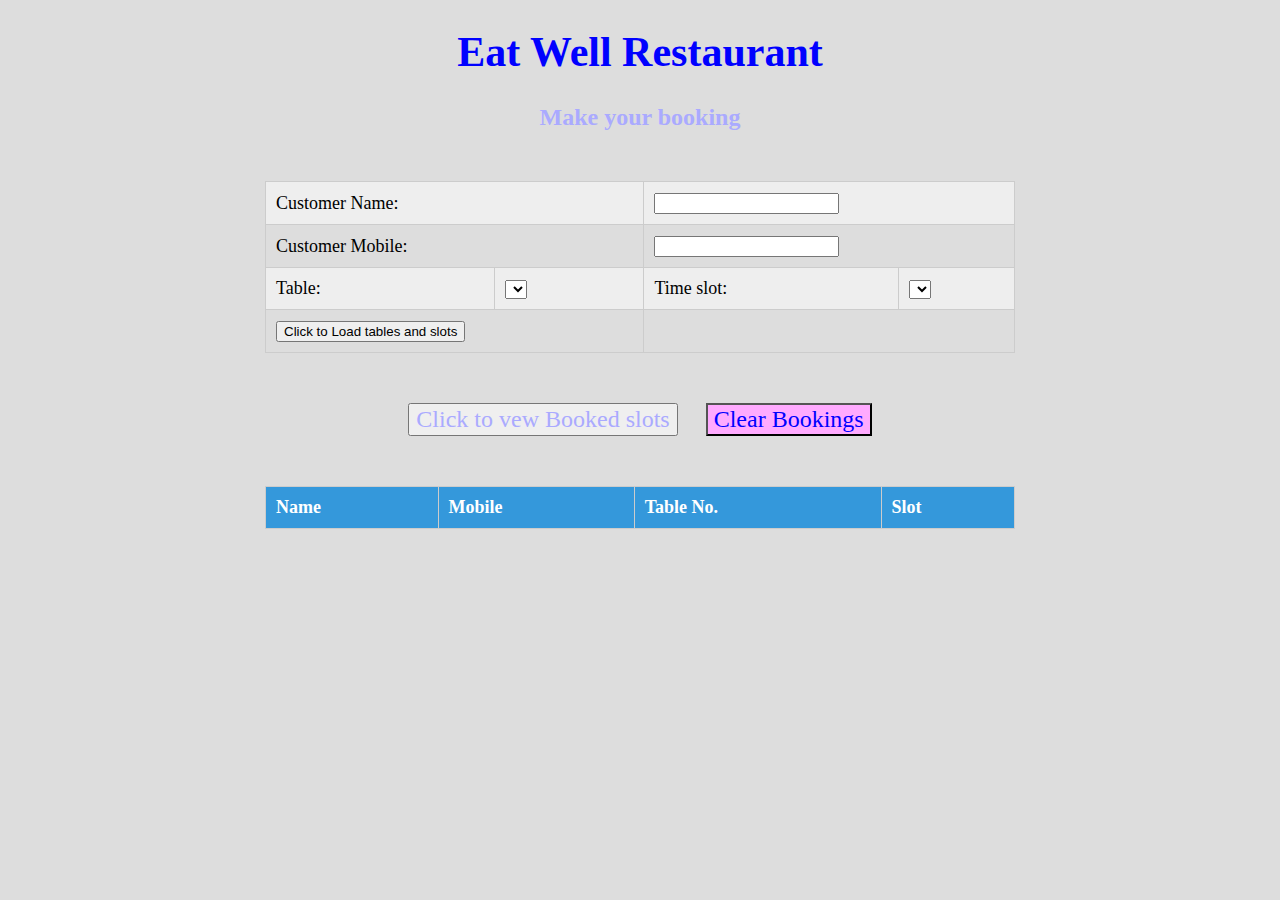
<file: booking/booking.html>
<!DOCTYPE html>
<html lang="en">
<head>
    <meta charset="UTF-8">
    <meta name="viewport" content="width=device-width, initial-scale=1.0">
    <title>Document</title>
	<link rel="stylesheet" href="./rest.css">
	<script src="./restaurant.js"></script>
</head>
<body>
	<h1>Eat Well Restaurant</h1>
	<h2>Make your booking</h2>
	<table>
		<tr>
            <td colspan="2">Customer Name:</td>            
            <td colspan="2"><input type="text" id="bname"></td>
        </tr>
		<tr>
            <td colspan="2">Customer Mobile:</td>            
            <td colspan="2"><input type="text" id="mobile"></td>
        </tr>
        <tr>
            <td>Table:</td>
            <td><select name="tableno" id="tableno"></select></td>
            <td>Time slot:</td>
            <td><select name="slot" id="slot"></select></td>
        </tr>
        <tr><td colspan="2"><Button id="bookbtn" onclick="loadTables()">Click to Load tables and slots</Button></td><td colspan="2"><p id="msg"></p></td></tr>
      </table>
	  <center><button class="heading2" onclick="myLoad()">Click to vew Booked slots</button>&nbsp;&nbsp;&nbsp;&nbsp;&nbsp;&nbsp;
		<button class="heading3" onclick="clearBookings()">Clear Bookings</button>
	</center>
    <table id="recordtable">
        <thead>
          <tr>
            <th>Name</th>
            <th>Mobile</th>
            <th>Table No.</th>
            <th>Slot</th>
          </tr>
        </thead>
        <tbody>
        </tbody>
      </table>
	  
</body>
</html>
</file>
<file: style.css>
@import url('https://fonts.googleapis.com/css2?family=Playfair+Display:ital,wght@0,400;0,500;0,600;0,700;0,800;0,900;1,400;1,500;1,600;1,700;1,800;1,900&family=Poppins:ital,wght@0,100;0,200;0,300;0,400;0,500;0,600;0,700;0,800;1,100;1,200;1,300;1,400;1,500;1,600;1,700&display=swap');
/* font-family: 'Playfair Display', serif;
font-family: 'Poppins', sans-serif; */

body {
    font-family: 'Poppins', sans-serif;
    text-rendering: optimizeLegibility !important;
    background: #f3f3f5;
}

.body-fixed {
    position: fixed;
    width: 100%;
    height: 100vh;
    top: auto;
    left: auto;
}

body, html {
    overflow-x: hidden;
}

img {
    max-width: 100%;
}

.site-header {
    position: fixed;
    padding: 30px 0;
    display: flex;
    align-items: center;
    top: 0;
    left: 0;
    width: 100%;
    z-index: 99;
    transition: 0.5s;
    border-bottom: 1px solid transparent;
}

.site-header.sticky_head {
    background: rgb(255 255 255 / 80%);
    padding: 20px 0;
    border-color: #f2f2f2;
    backdrop-filter: blur(20px);
}

.main-navigation {
    display: flex;
    width: 100%;
    height: 100%;
    justify-content: flex-end;
    align-items: center;
}

.main-navigation .menu li {
    display: inline-block;
    position: relative;
    margin: 0 6px;
}

.main-navigation .menu li:first-child {
    margin-left: 0;
}

.main-navigation .menu li:last-child {
    margin-right: 0;
}

.main-navigation .menu li:hover>ul, .main-navigation .menu li.focus>ul {
    opacity: 1;
    margin-top: 6px;
    visibility: visible;
}

a {
    background-color: transparent;
    text-decoration: none !important;
    outline: none !important;
}

ul {
    list-style: none;
    margin: 0;
    padding: 0;
}

.main-navigation .menu ul a {
    width: 200px;
}

.main-navigation .menu li:hover>ul, .main-navigation .menu li.focus>ul {
    left: auto;
}

.main-navigation .menu li a {
    display: flex;
    transition: 0.3s;
    position: relative;
    justify-content: center;
    align-items: center;
    color: #0d0d25;
    text-transform: capitalize;
    font-weight: 500;
    padding: 5px 18px;
    border-radius: 30px;
}

.main-navigation .menu li a:hover, .main-navigation .menu li .active-menu, .main-navigation .menu .sub-menu li .active-sub-menu {
    color: #ff8243;
    background: #f3f3f5;
    box-shadow: inset 8px 8px 12px #e2e2e2, inset -8px -8px 12px #ffffff;
}

.header-right {
    margin-left: 40px;
    display: flex;
    flex-wrap: wrap;
    align-items: center;
}

.header-btn {
    width: 40px;
    height: 40px;
    display: inline-flex;
    justify-content: center;
    border-radius: 10px;
    position: relative;
    margin-left: 20px;
    transition: 0.3s;
    box-shadow: inset 6px 6px 7px #dadada, inset -6px -6px 7px #ffffff;
    align-items: center;
}

.cart-number {
    position: absolute;
    top: -10px;
    right: -10px;
    width: 22px;
    height: 22px;
    display: flex;
    justify-content: center;
    align-items: center;
    border-radius: 50%;
    background: #ffffff;
    font-size: 12px;
    border: 1px solid #bfbfbf;
    color: #ff8243;
}

.header-btn:hover {
    background: linear-gradient(145deg, #dcdcdc, #ffffff);
    box-shadow: 20px 20px 60px #cfcfd0, -20px -20px 60px #ffffff;
}

.header-search-form {
    position: relative;
}

.for-des {
    display: block !important;
}

.header-search-form button {
    background: transparent;
    border: none;
    padding: 0;
    position: absolute;
    right: 0;
    top: 50%;
    transform: translate(0, -50%);
    width: 48px;
    height: 100%;
    opacity: 0.5;
}

.header-search-form .form-input {
    font-size: 14px;
    padding-right: 40px;
    width: 200px;
    height: 40px;
}

.form-input::placeholder {
    color: rgba(70 69 71 / 0.7);
}

.form-input {
    width: 100%;
    height: 50px;
    outline: none !important;
    padding: 10px 15px;
    color: #0d0d25;
    -webkit-appearance: none;
    border-radius: 10px;
    border: none;
    background: #f8f8f8;
    box-shadow: inset 6px 6px 8px #dadada, inset -6px -6px 8px #ffffff;
}

* {
    -webkit-tap-highlight-color: transparent;
}

.uil {
    color: #ff8243;
}

@media screen and (min-width: 992px) {
    .menu-toggle {
        display: none;
    }
}

@media (min-width: 1500px) {
    .container {
        max-width: 1368px;
    }
}

@media (min-width: 2100px) {
    .container {
        max-width: 1400px;
    }
    p, body, button, input {
        font-size: 18px;
        line-height: 32px;
    }
}

@media (max-width: 1399px) {
    .header-right {
        margin-left: 20px;
    }
    .main-navigation .menu li {
        margin: 0 3px;
    }
}

@media (max-width: 1199px) {
    .header-btn {
        margin-left: 10px;
    }
    .header-right {
        margin-left: 10px;
    }
    .main-navigation .menu li {
        margin: 0;
    }
    .main-navigation .menu li a {
        padding: 4px 15px;
        font-size: 15px;
    }
    .header-search-form .form-input {
        width: 170px;
    }
}

@media (max-width: 991px) {
    .section {
        padding-top: 85px;
        padding-bottom: 85px;
    }
    .for-des {
        display: none !important;
    }
    .for-mob {
        display: block !important;
    }
    .site-header .container {
        max-width: 100%;
        padding: 0;
        height: 100%;
    }
    .site-header .container .row {
        margin: 0;
        height: 100%;
    }
    .site-header .container .row .col-lg-2 {
        width: auto;
        padding: 0;
        height: 100%;
        position: absolute;
        top: 0;
        left: 30px;
        z-index: 2;
        display: flex;
        align-items: center;
    }
    .menu-toggle {
        position: absolute;
        top: 50%;
        right: 30px;
        border: none;
        outline: none !important;
        background: transparent;
        width: 40px;
        height: 40px;
        transform: translate(0, -50%);
        z-index: 100;
        box-shadow: inset 6px 6px 7px #dadada, -6px -6px 10px #ffffff;
        border-radius: 10px;
        padding: 0 8px;
    }
    .menu-toggle span {
        display: block;
        width: 100%;
        height: 4px;
        background: #ff8243;
        margin-bottom: 5px;
        transition: 0.3s;
        border-radius: 5px;
        position: relative;
    }
    .menu-toggle span:last-child {
        margin: 0;
    }
    .toggled .menu-toggle span:nth-child(1) {
        transform: rotate(45deg);
        top: 5px;
    }
    .toggled .menu-toggle span:nth-child(2) {
        transform: rotate(-45deg);
        top: -4px;
    }
    .toggled .menu-toggle span:nth-child(3) {
        opacity: 0;
        height: 0;
    }
    .toggled .header-menu {
        transform: translateY(0);
    }
    .header-menu {
        height: 100vh;
        position: absolute;
        top: 0;
        left: 0;
        width: 100%;
        padding-top: max(9vh, 30px);
        padding-left: max(6vh, 30px);
        z-index: 99;
        transition: 1s cubic-bezier(0.165, 0.84, 0.44, 1);
        overflow-y: auto;
        transform: translateY(-100%);
        background-image: url(assets/images/blog-pattern-bg.png);
        background-position: center;
        background-color: #f3f3f5;
    }
    .main-navigation .menu li {
        display: block;
        float: none;
        margin: 0;
        margin-bottom: max(20px, 4vh);
    }
    .main-navigation .menu li a {
        display: inline-block;
        font-size: max(16px, 2vh);
    }
    .main-navigation .menu .sub-menu {
        max-width: 220px;
        opacity: 1;
        visibility: visible;
        display: none;
    }
    .main-navigation .menu .sub-menu li {
        margin-bottom: 5px;
    }
    .main-navigation .menu li:last-child {
        margin: 0;
    }
    .main-navigation .menu .sub-menu li a {
        color: #ff8243;
    }
    .header-btn.header-cart {
        display: none;
    }
    .header-btn {
        margin: 0;
        margin-right: 70px;
    }
    .site-header {
        padding: 20px 0;
        box-shadow: 0px 10px 55px #d4d4d4;
    }
    .site-header.sticky_head, .site-header {
        background: rgb(255 255 255 / 90%);
    }
    body {
        height: auto !important;
    }
}

@media (max-width: 575px) {
    .container, .container-fluid {
        padding: 0 30px;
    }
}

@media (max-width: 400px) {
    .container, .container-fluid {
        padding: 0 15px;
    }
    .header-btn {
        margin-right: 56px;
    }
    .menu-toggle {
        right: 15px;
    }
    .site-header .container .row .col-lg-2 {
        left: 15px;
    }
}

/* ************************** */

@media screen and (min-width: 992px) {
    #viewport {
        overflow: hidden;
        position: fixed;
        height: 100%;
        width: 100%;
        top: 0;
        left: 0;
        bottom: 0;
        right: 0;
    }
    #js-scroll-content {
        position: absolute;
        overflow: hidden;
        width: 100%;
        top: 0;
        left: 0;
    }
}

@media (max-width: 991px) {
    #js-scroll-content {
        transform: unset !important;
    }
}

.main-banner {
    padding: 200px 0 300px;
    min-height: 100vh;
    position: relative;
}

.js-parallax-scene {
    position: absolute;
    top: 0;
    left: 0;
    width: 100%;
    height: 100%;
}

.banner-img-wp {
    width: 100%;
    height: 100%;
    padding-left: 30px;
}

.banner-img {
    width: 100%;
    height: 100%;
    background-size: cover;
    background-position: center;
    animation: biani 4.5s linear infinite alternate;
    box-shadow: 0 0px 20px rgba(36, 39, 37, 0.3);
}

@keyframes biani {
    0% {
        border-radius: 48% 52% 57% 43% / 34% 44% 56% 66%;
    }
    25% {
        border-radius: 62% 38% 64% 36% / 34% 55% 45% 66%;
    }
    50% {
        border-radius: 43% 57% 51% 49% / 33% 42% 58% 67%;
    }
    100% {
        border-radius: 40% 60% 43% 57% / 52% 32% 68% 48%;
    }
}

.banner-img-text .h5-title {
    text-transform: capitalize;
    letter-spacing: 0.5px;
}

.banner-img-text {
    max-width: 400px;
}

.banner-shape-1 img {
    position: absolute;
    left: 85%;
    top: 60px;
    max-width: 150px;
    pointer-events: none;
    filter: blur(3px);
}

.banner-shape-2 {
    top: auto !important;
    bottom: 0;
}

.banner-shape-2 img {
    position: absolute;
    bottom: 0;
    right: 82% !important;
    max-width: 410px;
    pointer-events: none;
    filter: blur(3px);
}

.sec-wp {
    position: relative;
    z-index: 4;
}

.h1-title {
    font-size: 90px;
    line-height: 108px;
    text-transform: capitalize;
    margin-bottom: 25px;
    font-weight: 900;
}

.h1-title span {
    color: #ff8243;
    background-image: linear-gradient(0deg, rgb(13 13 37 /8%), rgb(13 13 37 /8%));
    background-size: 100% 15px;
    background-position: 0 90%;
    background-repeat: no-repeat;
    display: inline;
    transition: 0.8s cubic-bezier(0.22, 0.78, 0.45, 1.02);
}

h1, h2, h3, h4, h5, h6 {
    color: #0d0d25;
    font-family: 'Playfair Display', serif;
    font-weight: 900;
}

p {
    font-size: 16px;
    line-height: 30px;
}

.sec-btn {
    min-width: 120px;
    min-height: 58px;
    background: #f3f3f5;
    box-shadow: 9px 9px 12px #b2b2b3, -9px -9px 12px #ffffff;
    display: inline-flex;
    justify-content: center;
    align-items: center;
    border-radius: 30px;
    color: #0d0d25;
    text-transform: capitalize;
    text-align: center;
    border: none;
    cursor: pointer;
    outline: none !important;
    transition: 0.8s cubic-bezier(0.22, 0.78, 0.45, 1.02);
    overflow: hidden;
    position: relative;
    z-index: 2;
    padding: 6px 30px;
}

.sec-btn:hover {
    border-color: #0d0d25;
    box-shadow: inset 9px 9px 12px #cccccc, inset -9px -9px 12px #ffffff;
    color: #0d0d25;
}

/* ******************** */

.brands-row {
    display: flex;
    justify-content: space-between;
    margin: 0 -15px;
}

.brands-box {
    padding: 0 15px;
    display: flex;
    align-items: center;
    justify-content: center;
}

.brands-box:hover {
    filter: brightness(0.3);
    opacity: 0.9;
}

.brand-title .h5-title {
    text-transform: uppercase;
    font-weight: 500;
    letter-spacing: 2px;
    opacity: 0.7;
}

/* ******************** */

.section {
    padding-top: 100px;
    padding-bottom: 100px;
    position: relative;
}

.sec-sub-title {
    text-transform: uppercase;
    display: inline-block;
    background: #f3f3f5;
    box-shadow: 9px 9px 12px #e4e4e4, -9px -9px 12px #ffffff;
    padding: 3px 20px;
    border-radius: 60px;
    color: #ff8243;
    font-size: 14px;
}

.h2-title {
    font-size: 46px;
    line-height: 56px;
    margin-bottom: 15px;
    text-transform: capitalize;
    position: relative;
}

.h2-title span, .h3-title span, .h4-title span, .h5-title span, .sub-title span {
    display: block;
}

.about-video-img {
    position: relative;
    overflow: hidden;
    width: 100%;
    height: 55vh;
    min-height: 400px;
    background-size: cover;
    background-position: center;
    border-radius: 40px;
    box-shadow: 0 0 20px rgb(36 39 37 / 30%);
    display: flex;
    align-items: center;
    justify-content: center;
}

.play-btn {
    width: 90px;
    height: 90px;
    background: #f3f3f5;
    box-shadow: 9px 9px 12px #b2b2b3, -9px -9px 12px #ffffff;
    border-radius: 50%;
    display: inline-flex;
    align-items: center;
    justify-content: center;
    transition: 0.5s;
    vertical-align: middle;
    position: relative;
    z-index: 2;
    padding-left: 4px;
    padding-top: 4px;
    font-size: 40px;
}

.play-btn:hover {
    box-shadow: inset 9px 9px 12px #cccccc, inset -9px -9px 12px #ffffff;
}

.play-btn-wp {
    text-align: center;
    margin-top: 40px;
    display: flex;
    justify-content: center;
    align-items: center;
}

.play-btn-wp span {
    margin-left: 20px;
    font-size: 20px;
    font-weight: bold;
    color: #bfbfbf;
}

/* ****** scrollbar design ******** */

::-webkit-scrollbar {
    width: 5px;
}

::-webkit-scrollbar-track {
    background-color: #bfbfbf;
}

::-webkit-scrollbar-thumb {
    background: #ff8243;
    border-radius: 10px;
}

::-webkit-scrollbar-thumb:hover {
    background: #f16620;
}

/* **************** */

.repeat-img {
    background-size: contain;
    background-repeat: repeat;
}

.menu-tab-wp {
    margin-bottom: 80px;
}

.menu-tab ul {
    padding: 10px;
    display: inline-block;
    border-radius: 60px;
    background: linear-gradient(145deg, #ececec, #ffffff);
    box-shadow: 28px 28px 55px #d4d4d4, -28px -28px 55px #ffffff;
    position: relative;
    z-index: 2;
}

.menu-tab ul li, .menu-tab ul .filter-active {
    display: inline-flex;
    text-transform: capitalize;
    font-size: 18px;
    line-height: normal;
    cursor: pointer;
    padding: 10px 26px;
    border-radius: 30px;
    transition: 0.3s;
    justify-content: center;
    align-items: center;
}

.filter-active {
    position: absolute;
    left: 0;
    top: 12px;
    min-height: 50px;
    z-index: -1;
}

.menu-tab ul li img {
    margin-right: 10px;
    position: relative;
    top: 1px;
}

.menu-tab ul .filter-active {
    color: #ffffff;
    background: linear-gradient(145deg, #e3a92b, #ffc933);
}

.menu-list-row .bydefault_show .dish-box-wp {
    display: inline-block !important;
}

.dish-box-wp {
    display: none;
}

.dish-box {
    border-radius: 30px;
    background: linear-gradient(145deg, #ececec, #ffffff);
    box-shadow: 28px 28px 45px #d4d4d4, -28px -28px 45px #ffffff;
    display: flow-root;
    padding: 0 30px 40px;
    padding-top: 0;
    margin: 130px 0 30px;
    transition: 0.8s cubic-bezier(0.22, 0.78, 0.45, 1.02);
}

.dish-box:hover {
    transform: scale(1.03);
}

.dist-img {
    margin-top: -130px;
    margin-bottom: 30px;
}

.dist-img img {
    box-shadow: 28px 28px 45px #d4d4d4, -28px -28px 45px #ffffff;
    border-radius: 50%;
    overflow: hidden;
}

.dish-rating {
    font-size: 20px;
    margin-bottom: 15px;
}

.dish-title {
    padding: 0 30px;
}

.dish-title .h3-title {
    text-transform: capitalize;
    margin-bottom: 5px;
    font-family: 'Playfair Display', serif;
    font-weight: bold;
    color: #0d0d25;
    transition: 0.3s;
    min-height: 76px;
    display: -webkit-box;
    -webkit-line-clamp: 2;
    -webkit-box-orient: vertical;
    overflow: hidden;
    font-weight: 900;
}

.dish-title p {
    color: #bfbfbf;
}

.dish-info ul, .dist-bottom-row ul {
    display: flex;
    justify-content: space-between;
    text-align: left;
}

.dish-info ul li {
    display: inline-block;
    flex: 1;
}

.dish-info ul li:last-child {
    text-align: right;
    border-left: 2px solid rgb(204 204 204 / 30%);
}

.dist-bottom-row ul li:last-child {
    text-align: right;
}

.dish-info ul li p {
    font-size: 18px;
    text-transform: capitalize;
    margin-bottom: 2px;
    font-weight: 300;
}

.dish-info ul li b {
    font-weight: 600;
}

.dish-info, .dist-bottom-row {
    padding: 0 30px;
}

.dish-info {
    border-bottom: 2px solid rgb(204 204 204 / 30%);
    margin: 30px 0 30px;
    padding-bottom: 30px;
}

.dist-bottom-row ul li {
    display: flex;
    align-items: center;
}

.dist-bottom-row ul li b {
    font-size: 30px;
}

.dish-add-btn {
    width: 40px;
    height: 40px;
    border: none;
    border-radius: 10px;
    color: #ffffff;
    transition: 0.3s;
    background: linear-gradient(145deg, #ffc954, #ffbc00);
    box-shadow: inset 4px 4px 8px #d6a029, inset -4px -4px 8px #ffd837;
}

.dish-add-btn i {
    color: #ffffff;
    font-size: 22px;
}

.dish-add-btn:hover {
    background: linear-gradient(145deg, #e3a92b, #ffc933);
}

/* ************ */

.xxl-title {
    text-transform: capitalize;
    font-size: 52px;
    line-height: 72px;
    margin-bottom: 30px;
}

/* ****************** */

.book-table {
    overflow: hidden;
}

.book-table-shape img {
    position: absolute;
    top: -10px;
    right: 73%;
    width: 540px;
}

.book-table-shape.book-table-shape2 img {
    left: 74%;
    transform: scale(-1, 1);
}

.book-table-info {
    margin: 30px 0 20px;
}

.table-title {
    text-transform: capitalize;
    margin-bottom: 20px;
    letter-spacing: 1px;
}

.table-title p {
    font-size: 20px;
    line-height: 30px;
    margin: 0;
}

.call-now {
    border-left: 3px dotted rgb(13 13 37 /50%);
    border-right: 3px dotted rgb(13 13 37 /50%);
    padding: 15px 0;
}

.call-now i {
    width: 80px;
    height: 80px;
    display: flex;
    justify-content: center;
    align-items: center;
    border-radius: 50%;
    font-size: 26px;
    margin: 0 auto;
    margin-bottom: 25px;
    background: #f3f3f5;
    box-shadow: 9px 9px 12px #b2b2b3, -9px -9px 12px #ffffff;
    color: #ff8243;
}

.call-now a {
    font-size: 32px;
    font-weight: 500;
    color: #0d0d25;
    transition: 0.8s cubic-bezier(0.22, 0.78, 0.45, 1.02);
}

.call-now a:hover, .contact-info a:hover {
    color: #fcbc30;
}

#gallery {
    padding-top: 120px;
}

.book-table-img {
    height: 70vh;
    min-height: 500px;
    border-radius: 30px;
}

.back-img {
    background-position: center;
    background-size: cover;
}

.swiper-button-next::after, .swiper-button-prev::after {
    display: none;
}

.swiper-button-wp {
    position: relative;
    margin-top: 60px;
    display: flex;
    justify-content: space-between;
    height: 60px;
    align-items: center;
}

.swiper-button-next, .swiper-button-prev {
    position: unset;
    width: 60px;
    height: 60px;
    display: inline-flex;
    font-size: 30px;
    border-radius: 50%;
    overflow: hidden;
    margin: 0;
    color: #0d0d25;
    background: #ffffff;
    box-shadow: -20px 20px 60px #d4d4d4, 20px -20px 60px #ffffff;
    padding-top: 1px;
    padding-right: 2px;
    transition: 0.3s;
}

.swiper-button-next {
    box-shadow: 20px 20px 60px #d4d4d4, -20px -20px 60px #ffffff;
    padding-left: 3px;
}

.swiper-button-prev:hover {
    box-shadow: inset 5px 5px 20px #d4d4d4, inset -5px -5px 20px #ffffff;
    color: #fcbc30;
}

.swiper-button-next:hover {
    box-shadow: inset -5px 5px 20px #d4d4d4, inset 5px -5px 20px #ffffff;
    color: #fcbc30;
}

.swiper-pagination {
    padding: 10px 20px;
    display: inline-block;
    border-radius: 60px;
    background: linear-gradient(145deg, #ececec, #ffffff);
    box-shadow: 25px 28px 55px #d4d4d4, -28px -28px 55px #ffffff;
    max-width: fit-content;
    left: 50% !important;
    transform: translate(-50%, 0);
    bottom: 0 !important;
    color: #000;
}

.swiper-pagination-bullet {
    width: 10px;
    height: 10px;
    margin: 0px 10px !important;
    border-radius: 10px;
    transition: 0.8s cubic-bezier(0.22, 0.78, 0.45, 1.02);
}

.swiper-pagination-bullet-active {
    background: #fcbc30;
    width: 30px;
}

/* *************** */

.team-slider {
    position: relative;
}

.team-box {
    padding: 20px;
    border-radius: 30px;
    background: linear-gradient(145deg, #ececec, #ffffff);
    box-shadow: 28px 28px 45px #e6e6e6, -28px -28px 45px #ffffff;
    transition: 0.8s cubic-bezier(0.22, 0.78, 0.45, 1.02);
}

.team-box:hover {
    transform: scale(1.03);
}

.team-img {
    width: 100%;
    height: 480px;
    border-radius: 20px;
    margin-bottom: 20px;
    box-shadow: 9px 9px 18px rgb(194 194 194 /0.5), -9px -9px 18px rgb(255 255 255 / 0.5);
}

.team-box .h3-title {
    text-transform: capitalize;
    color: #0d0d25;
    font-weight: 600;
}

.social-icon {
    margin: 15px 0px 10px;
}

.social-icon ul li {
    display: inline-block;
    margin: 0 6px;
}

.social-icon ul li:last-child {
    margin-right: 0;
}

.social-icon ul li:first-child {
    margin-left: 0;
}

.social-icon ul li a {
    width: 50px;
    height: 50px;
    display: inline-flex;
    justify-content: center;
    align-items: center;
    border-radius: 50%;
    background: linear-gradient(145deg, #e6e6e6, #ffffff);
    box-shadow: 4px 4px 8px #d0d0d0, -4px -4px 8px #ffffff;
    color: #0d0d25;
    font-size: 19px;
}

.social-icon ul li a:hover {
    background: #ff8243;
}

.social-icon ul li a:hover i {
    color: #ffffff !important;
}

/* *************** */

.testimonials-img {
    position: relative;
}

.testimonials-img img {
    position: absolute;
    top: 60px;
    right: 30px;
    width: calc(100% + 5vw);
    max-width: initial;
}

.testimonials-box {
    display: flow-root;
    position: relative;
    padding: 30px;
    padding-top: 0;
    border-radius: 30px;
    margin: 50px 0 30px;
    background: linear-gradient(145deg, #ececec, #ffffff);
    box-shadow: 28px 28px 45px #e6e6e6, -28px -28px 45px #ffffff;
    transition: 0.8s cubic-bezier(0.22, 0.78, 0.45, 1.02);
}

.testimonials-box:hover {
    transform: scale(1.05);
    z-index: 2;
}

.testimonial-box-top {
    display: flex;
    justify-content: space-between;
    align-items: center;
    margin-bottom: 25px;
}

.testimonials-box-img {
    min-width: 100px;
    min-height: 100px;
    border-radius: 50%;
    margin-top: -50px;
    box-shadow: 10px 10px 60px #d4d4d4;
}

.testimonials-box-text .h3-title {
    margin-bottom: 10px;
    text-transform: capitalize;
}

.testimonials-box-text p {
    margin: 0;
    display: -webkit-box;
    -webkit-line-clamp: 3;
    -webkit-box-orient: vertical;
    overflow: hidden;
}

.star-rating-wp {
    display: block;
}

.star-rating {
    font-size: 22px;
    position: relative;
    margin-top: 20px;
    display: inline-block;
}

.star-rating::before {
    content: "\f005\f005\f005\f005\f005";
    font-family: "Font Awesome 5 Pro";
    font-weight: 900;
    color: #c8c8c8;
    filter: drop-shadow(0 0.6rem 0.3rem rgba(0, 0, 0, 0.05));
    letter-spacing: 4px;
}

.star-rating__fill {
    position: absolute;
    display: inline-block;
    top: 0;
    left: 0;
    overflow: hidden;
    animation: fill-star 2s ease-in-out;
}

.star-rating__fill::after {
    content: "\f005\f005\f005\f005\f005";
    font-family: "Font Awesome 5 Pro";
    font-weight: 900;
    color: #ff8243;
    letter-spacing: 4px;
}

@keyframes fill-star {
    0% {
        width: 0;
    }
}

/* *********** */

.faq-row {
    column-count: 3;
    margin: 0 -5px;
}

.faq-box {
    border: 1px solid #bfbfbf;
    border-radius: 30px;
    background-image: linear-gradient(145deg, #e4e4e4, #ffffff);
    break-inside: avoid;
    margin: 0 5px 30px;
    box-shadow: 10px 10px 30px rgb(207 207 208 / 20%), -10px -10px 30px rgb(255 255 255 / 90%);
}

.faq-box .h4-title {
    padding: 16px 30px;
    border-bottom: 1px solid #bfbfbf;
    text-transform: capitalize;
    font-weight: 600;
}

.faq-box p {
    padding: 8px 30px 20px;
    margin: 0;
}

/* *************** */

.blog-text .h4-title {
    text-transform: capitalize;
    margin-bottom: 15px;
    display: -webkit-box;
    -webkit-line-clamp: 2;
    -webkit-box-orient: vertical;
    overflow: hidden;
    font-weight: 900;
    font-family: "playfair Display";
    color: #0d0d25;
    transition: 0.3s;
}

.blog-text .h4-title:hover {
    color: #ff8243;
}

.blog-date {
    padding: 5px 15px;
    background: #f8f9fa;
    box-shadow: inset 5px 5px 10px #e2e2e2, inset -5px -5px 10px #e8e8e8;
    display: inline-block;
    border-radius: 8px;
    font-size: 14px;
    margin-bottom: 20px;
}

.blog-img {
    width: 100%;
    height: 280px;
    border-radius: 30px;
    margin-bottom: 20px;
}

.blog-box {
    padding: 30px 25px;
    border-radius: 30px;
    background: linear-gradient(145deg, #ececec, #fdfdfd);
    box-shadow: 30px 30px 50px #dcdcdc, -30px -30px 50px #ffffff;
    transition: 0.8s cubic-bezier(0.22, 0.78, 0.45, 1.02);
    margin-bottom: 30px;
}

.blog-box:hover {
    transform: scale(1.03);
}

/* ************************ */

.newsletter-box {
    padding: 60px;
    border-radius: 30px;
    position: relative;
    overflow: hidden;
}

.newsletter-form {
    margin-top: 20px;
    position: relative;
}

.newsletter-form button {
    position: absolute;
    right: 6px;
    top: 50%;
    transform: translate(0, -50%);
}

.newsletter-form .form-input {
    height: 68px;
    border-radius: 60px;
    padding: 0 150px 0 40px;
    background: linear-gradient(-145deg, #e4e4e4, #f9f9f9);
}

.newsletter-box-text {
    padding: 0 60px;
    color: #ffffff;
}

.newsletter-box-text .h2-title {
    color: #ffffff;
}

.bg-overlay {
    position: absolute;
    top: 0;
    left: 0;
    bottom: 0;
    right: 0;
    background: #f8f9fa;
    opacity: 0.96;
}

.dark-overlay {
    background: #0d0d25;
    opacity: 0.5;
}

.sec-btn.primary-btn {
    background: linear-gradient(145deg, #e26a2c, #ff8243);
    color: #ffff;
    border: none;
    box-shadow: 4px 4px 8px #9e9e9e, -4px -4px 8px #ffffff;
}

.sec-btn.primary-btn:hover {
    background: linear-gradient(145deg, #0c0c21, #0e0e28);
}

/* ***************** footer ****************** */

.top-footer, .bottom-footer {
    border-top: 1px solid rgb(204 204 204 / 40%);
    position: relative;
}

.footer-logo {
    margin-bottom: 30px;
}

.footer-info .social-icon {
    margin-top: 20px;
}

.footer-flex-box {
    display: flex;
    margin: 0 -10px;
}

.footer-flex-box>div {
    flex: 1;
    padding: 0 10px;
}

.footer-flex-box .h3-title {
    text-transform: capitalize;
    margin-bottom: 23px;
}

.footer-menu ul li a {
    color: #0d0d25;
    transition: 0.3s;
    text-transform: capitalize;
}

.footer-menu ul li a:hover, .footer-menu ul li .footer-active-menu {
    color: #ff8243;
}

.footer-menu ul li {
    margin-bottom: 8px;
}

.footer-table-info ul li {
    margin-bottom: 10px;
    text-transform: capitalize;
}

.uil-clocl {
    font-size: 17px;
}

.copyright-text {
    padding: 20px 0;
}

.copyright-text p {
    margin: 0;
}

.name {
    color: #ff8243;
    font-weight: bold;
}

.scrolltop {
    position: absolute;
    bottom: 10px;
    right: 30px;
    width: 50px;
    height: 50px;
    display: flex;
    justify-content: center;
    align-items: center;
    border-radius: 50%;
    background: #f3f3f5;
    box-shadow: 9px 9px 12px #b2b2b3, -9px -9px 12px #ffffff;
    color: #ff8243;
    font-size: 26px;
    transition: 0.8s cubic-bezier(0.22, 0.78, 0.45, 1.02);
    border: none;
}

.scrolltop:hover {
    box-shadow: inset 9px 9px 12px #cccccc, inset -9px -9px 12px #ffffff;
    color: #0d0d25;
}

/* **************** responsiveness ***************** */

@media (min-width: 2100px) {
    .container {
        max-width: 1400px;
    }
    p, body, button, input {
        font-size: 18px;
        line-height: 32px;
    }
}

@media (max-width: 1399px) {
    .h1-title {
        font-size: 80px;
        line-height: 90px;
    }
    .h3-title {
        font-size: 26px;
        line-height: 36px;
    }
    .h4-title {
        font-size: 24px;
        line-height: 34px;
    }
    .h2-title {
        font-size: 38px;
        line-height: 48px;
    }
    .team-img {
        height: 400px;
    }
    .blog-box {
        padding: 30px 20px;
    }
    .dist-bottom-row ul li b {
        font-size: 25px;
    }
}

@media (max-width: 1199px) {
    .main-banner {
        padding: 200px 0;
    }
    .banner-img-wp {
        height: 360px;
    }
    .dish-box {
        padding: 0 0 40px;
    }
    .dist-img img {
        width: 220px;
    }
    .dist-img {
        margin-top: -110px;
    }
    .dist-bottom-row ul li b {
        font-size: 28px;
    }
    .sec-text {
        padding: 0;
    }
    .team-img {
        height: 340px;
    }
    .testimonials-box {
        padding: 30px 20px;
        margin: 26px 0 30px;
    }
    .testimonials-box-img {
        min-width: 80px;
        min-height: 80px;
        margin-top: -80px;
    }
    .faq-box .h4-title {
        padding: 16px 20px;
    }
    .faq-box p {
        padding: 8px 20px 20px;
    }
    .blog-img {
        height: 240px;
    }
    .newsletter-box-text {
        padding: 0;
    }
    .footer-flex-box>div {
        padding: 0 10px;
    }
    .star-rating {
        font-size: 19px;
    }
    .testimonial-box-top {
        margin-bottom: 10px;
    }
    .call-now a {
        font-size: 28px;
    }
    .menu-box {
        padding: 50px 20px 30px 20px;
    }
    .menu-img {
        width: 140px;
    }
}

@media (max-width: 991px) {
    .js-parallax-scene {
        display: none;
    }
    .main-banner {
        padding: 140px 0 60px;
    }
    .h1-title {
        font-size: 60px;
        line-height: 80px;
    }
    .banner-img-wp {
        padding: 0;
        height: 75vw;
        padding-top: 50px;
    }
    .brands-box {
        padding: 0 30px;
    }
    .brands-row {
        margin: 0 -30px;
    }
    .menu-tab ul {
        white-space: nowrap;
        overflow: hidden;
        overflow-x: auto;
    }
    .menu-tab::after {
        content: "";
        position: absolute;
        right: 0;
        top: 0;
        width: 100px;
        height: 100%;
        pointer-events: none;
        opacity: 0.2;
        border-radius: 0 60px 60px 0;
        background: linear-gradient(to right, rgba(255, 255, 255, 0) 0%, rgba(0, 0, 0, 1) 100%);
    }
    .sec-text {
        margin-top: 40px;
    }
    .call-now {
        border: none;
        margin: 40px 0;
        border-top: 3px dotted rgb(13 13 17 / 50%);
        border-bottom: 3px dotted rgb(13 13 17 / 50%);
        padding: 30px 0;
    }
    .book-table-info {
        max-width: 300px;
        margin: 30px auto 0;
    }
    .swiper-button-wp .swiper-button {
        display: none !important;
    }
    .testimonials-img img {
        position: unset;
        width: 100%;
    }
    .testimonials-img {
        margin-bottom: 60px;
    }
    .faq-row {
        column-count: 1;
        margin: 0;
    }
    .newsletter-box {
        padding: 40px;
    }
    .footer-info {
        margin-bottom: 50px;
    }
    .footer-flex-box {
        display: block;
        margin: 0;
    }
    .footer-flex-box>div {
        padding: 0;
        margin-bottom: 30px;
    }
    .faq-box {
        margin: 0;
        margin-bottom: 30px;
    }
    .footer-flex-box>div:last-child {
        margin: 0;
    }
    .scrolltop {
        bottom: 130px;
    }
    .footer-menu ul {
        max-width: 300px;
    }
    #gallery {
        padding-top: 90px;
    }
    .swiper-pagination-bullet {
        margin: 0 5px !important;
        width: 8px;
        height: 8px;
    }
    .swiper-pagination {
        padding: 6px 20px;
    }
    .swiper-button-wp {
        margin-top: 40px;
    }
    .swiper-pagination-bullet-active {
        width: 16px;
    }
    .dish-title .h3-title {
        display: block;
        min-height: auto;
        margin-bottom: 12px;
    }
    .menu-img {
        width: 180px;
        margin-inline: auto;
        margin-bottom: 20px;
    }
    #js-scroll-content {
        transform: unset !important;
    }
    body {
        height: auto !important;
    }
    .menu-tab ul::-webkit-scrollbar {
        height: 0;
    }
    .menu-tab {
        position: relative;
        display: flex;
    }
}

@media (max-width: 767px) {
    .banner-img-wp {
        height: 75vw;
        min-height: 60vw;
        width: auto;
    }
    .dist-img img {
        width: 180px;
    }
    .dist-img {
        margin-top: -80px;
    }
    .menu-tab-wp {
        margin-bottom: 60px;
    }
    .dish-box {
        margin: 80px 0 30px;
    }
    .book-table-img {
        min-height: 340px;
        height: 60vh;
    }
    .team-img {
        height: 430px;
    }
    .dish-info ul li p {
        font-size: 16px;
        line-height: 26px;
        margin: 0;
    }
    .dish-info ul li b {
        font-size: 14px;
    }
    .brands-box {
        padding: 0 25px;
    }
    .brands-row {
        margin: 0 -25px;
    }
    .menu-tab ul li {
        padding: 10px 20px;
    }
}

@media (max-width: 575px) {
    .container, .container-fluid {
        padding: 0 30px;
    }
    .h1-title {
        font-size: 40px;
        line-height: 60px;
        margin-bottom: 20px;
    }
    .h1-title span {
        background-size: 100% 8px;
    }
    .banner-img-wp {
        height: 90vw;
    }
    .about-video-img {
        height: 30vw;
        min-height: 280px;
        border-radius: 30px;
    }
    .brands-box {
        padding: 0 15px;
        flex: 0 0 33%;
        margin-bottom: 30px;
    }
    .brands-row {
        margin: 0 -15px;
        flex-wrap: wrap;
        justify-content: center;
    }
    .dish-box {
        max-width: 340px;
        margin: 80px auto 30px;
        padding: 0 0 30px;
    }
    .blog-sec.section {
        padding-bottom: 0;
    }
    .brands-box img {
        max-width: 80%;
    }
    .brand-title {
        text-align: center;
    }
    .play-btn {
        width: 70px;
        height: 70px;
    }
    .play-btn-wp span {
        font-size: 18px;
    }
    .newsletter-box {
        padding: 15px;
    }
    .newsletter-form .form-input {
        padding: 0 130px 0 12px;
    }
    .menu-box {
        display: block;
        text-align: center;
    }
    .menu-box-right .dish-title .h3-title {
        padding: 0;
    }
    .gallery-img {
        height: 50vw;
    }
    .contact-info a {
        font-size: 18px;
        line-height: 28px;
    }
}

@media (max-width: 480px) {
    .team-img {
        height: 330px;
    }
}

@media (max-width: 400px) {
    .container, .container-fluid {
        padding: 0 15px;
    }
    .section {
        padding-top: 60px;
        padding-bottom: 60px;
    }
    .newsletter-form button {
        position: unset;
        transform: translate(0);
        box-shadow: none !important;
        margin-top: 20px;
    }
    .newsletter-form .form-input {
        padding: 0 30px;
    }
    .team-box .h3-title {
        min-height: 72px;
        display: flex;
        align-items: center;
        text-align: center;
        justify-content: center;
    }
    .team-img {
        height: 280px;
    }
    .blog-box {
        padding: 20px;
    }
}
</file>
<file: booking/rest.css>
body{
    background-color: #DDD;
}
table { 
	width: 750px; 
	border-collapse: collapse; 
	margin:50px auto;
	}

/* Zebra striping */
tr:nth-of-type(odd) { 
	background: #eee; 
	}

th { 
	background: #3498db; 
	color: white; 
	font-weight: bold; 
	}

td, th { 
	padding: 10px; 
	border: 1px solid #ccc; 
	text-align: left; 
	font-size: 18px;
	}

/* 
Max width before this PARTICULAR table gets nasty
This query will take effect for any screen smaller than 760px
and also iPads specifically.
*/
@media 
only screen and (max-width: 760px),
(min-device-width: 768px) and (max-device-width: 1024px)  {

	table { 
	  	width: 100%; 
	}

	/* Force table to not be like tables anymore */
	table, thead, tbody, th, td, tr { 
		display: block; 
	}
	
	/* Hide table headers (but not display: none;, for accessibility) */
	thead tr { 
		position: absolute;
		top: -9999px;
		left: -9999px;
	}
	
	tr { border: 1px solid #ccc; }
	
	td { 
		/* Behave  like a "row" */
		border: none;
		border-bottom: 1px solid #eee; 
		position: relative;
		padding-left: 50%; 
	}

	td:before { 
		/* Now like a table header */
		position: absolute;
		/* Top/left values mimic padding */
		top: 6px;
		left: 6px;
		width: 45%; 
		padding-right: 10px; 
		white-space: nowrap;
		/* Label the data */
		content: attr(data-column);

		color: #000;
		font-weight: bold;
	}

}
h1 {
    color: blue;   
   text-align: center;
   font-size: 42px;
   font-family: cursive;
   }
   h2 {
    color: #AAF;   
   text-align: center;
   font-size: 24px;
   font-family: cursive;
   }
   .heading2 {
    color: #AAF;   
   text-align: center;
   font-size: 24px;
   font-family: cursive;
   }
   .heading3 {
    color: #00F;   
    background-color: #FAF;
   text-align: center;
   font-size: 24px;
   font-family: cursive;
   }
</file>
